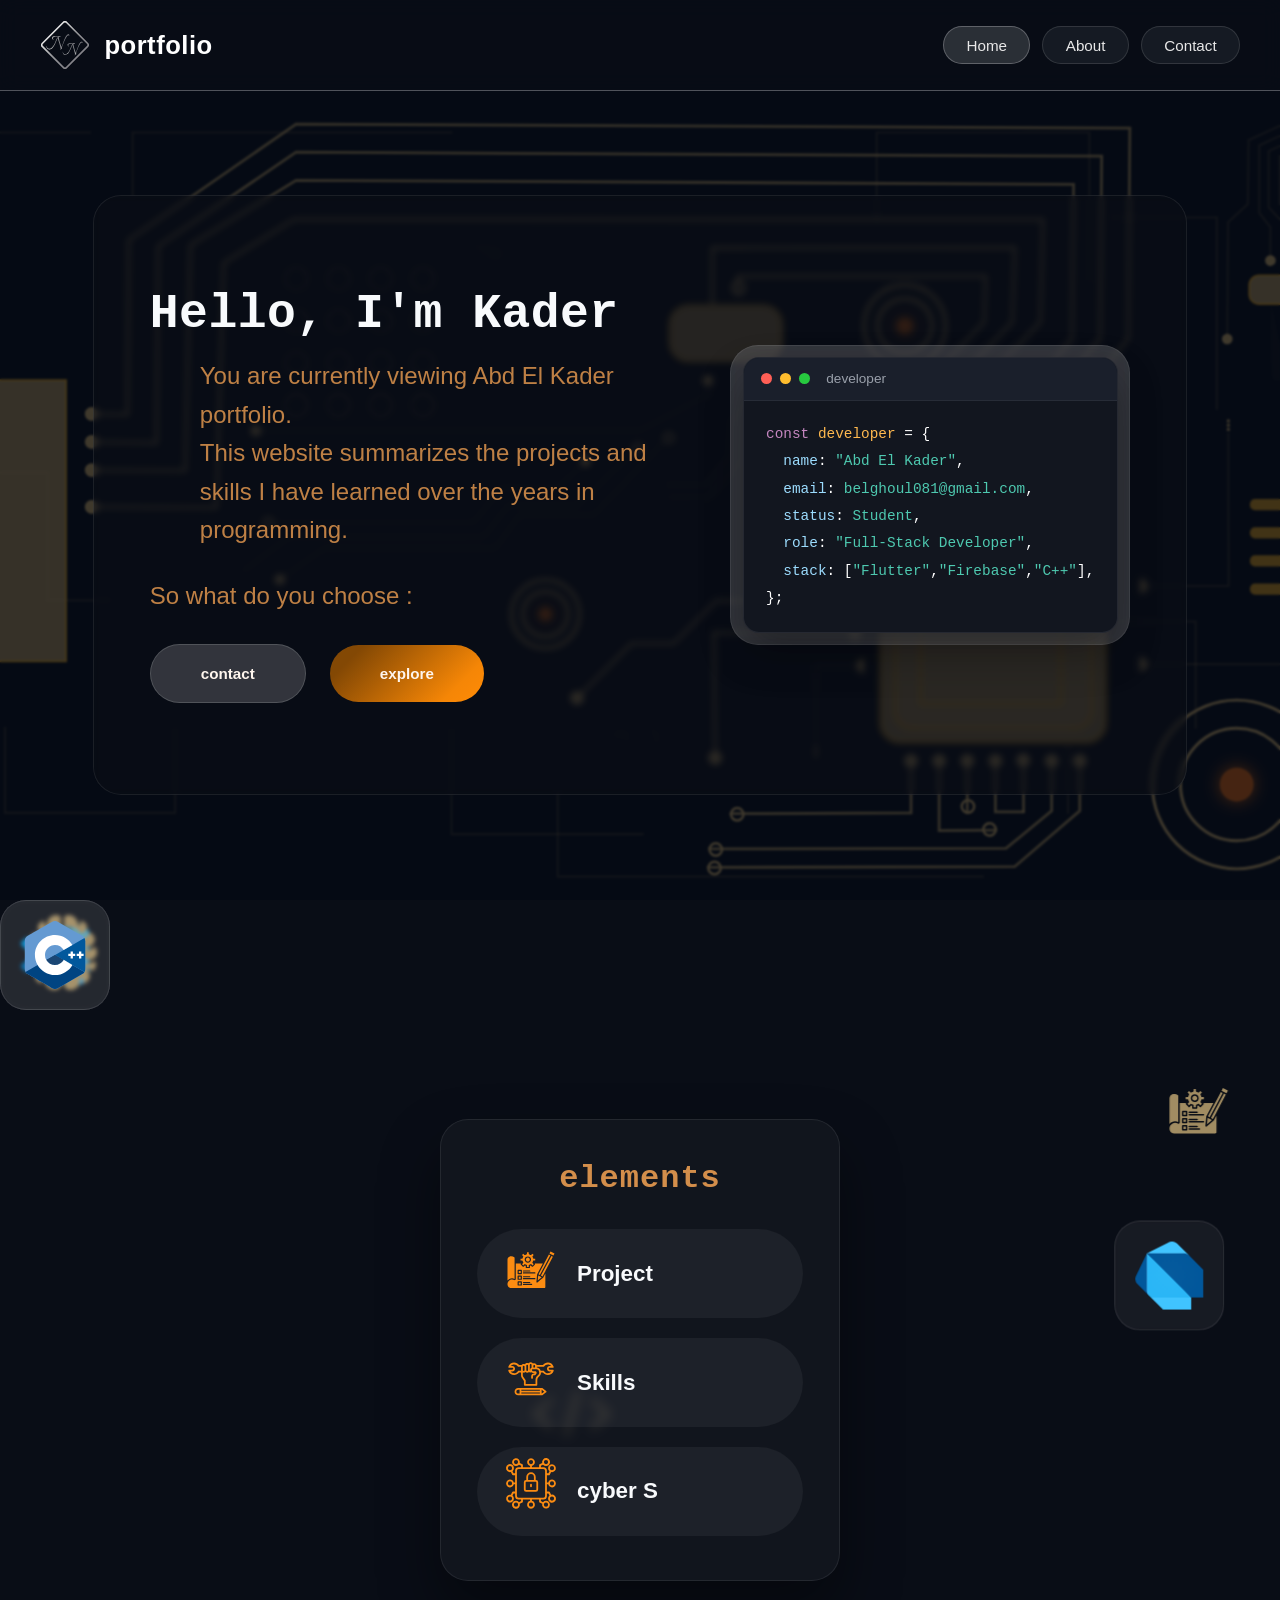
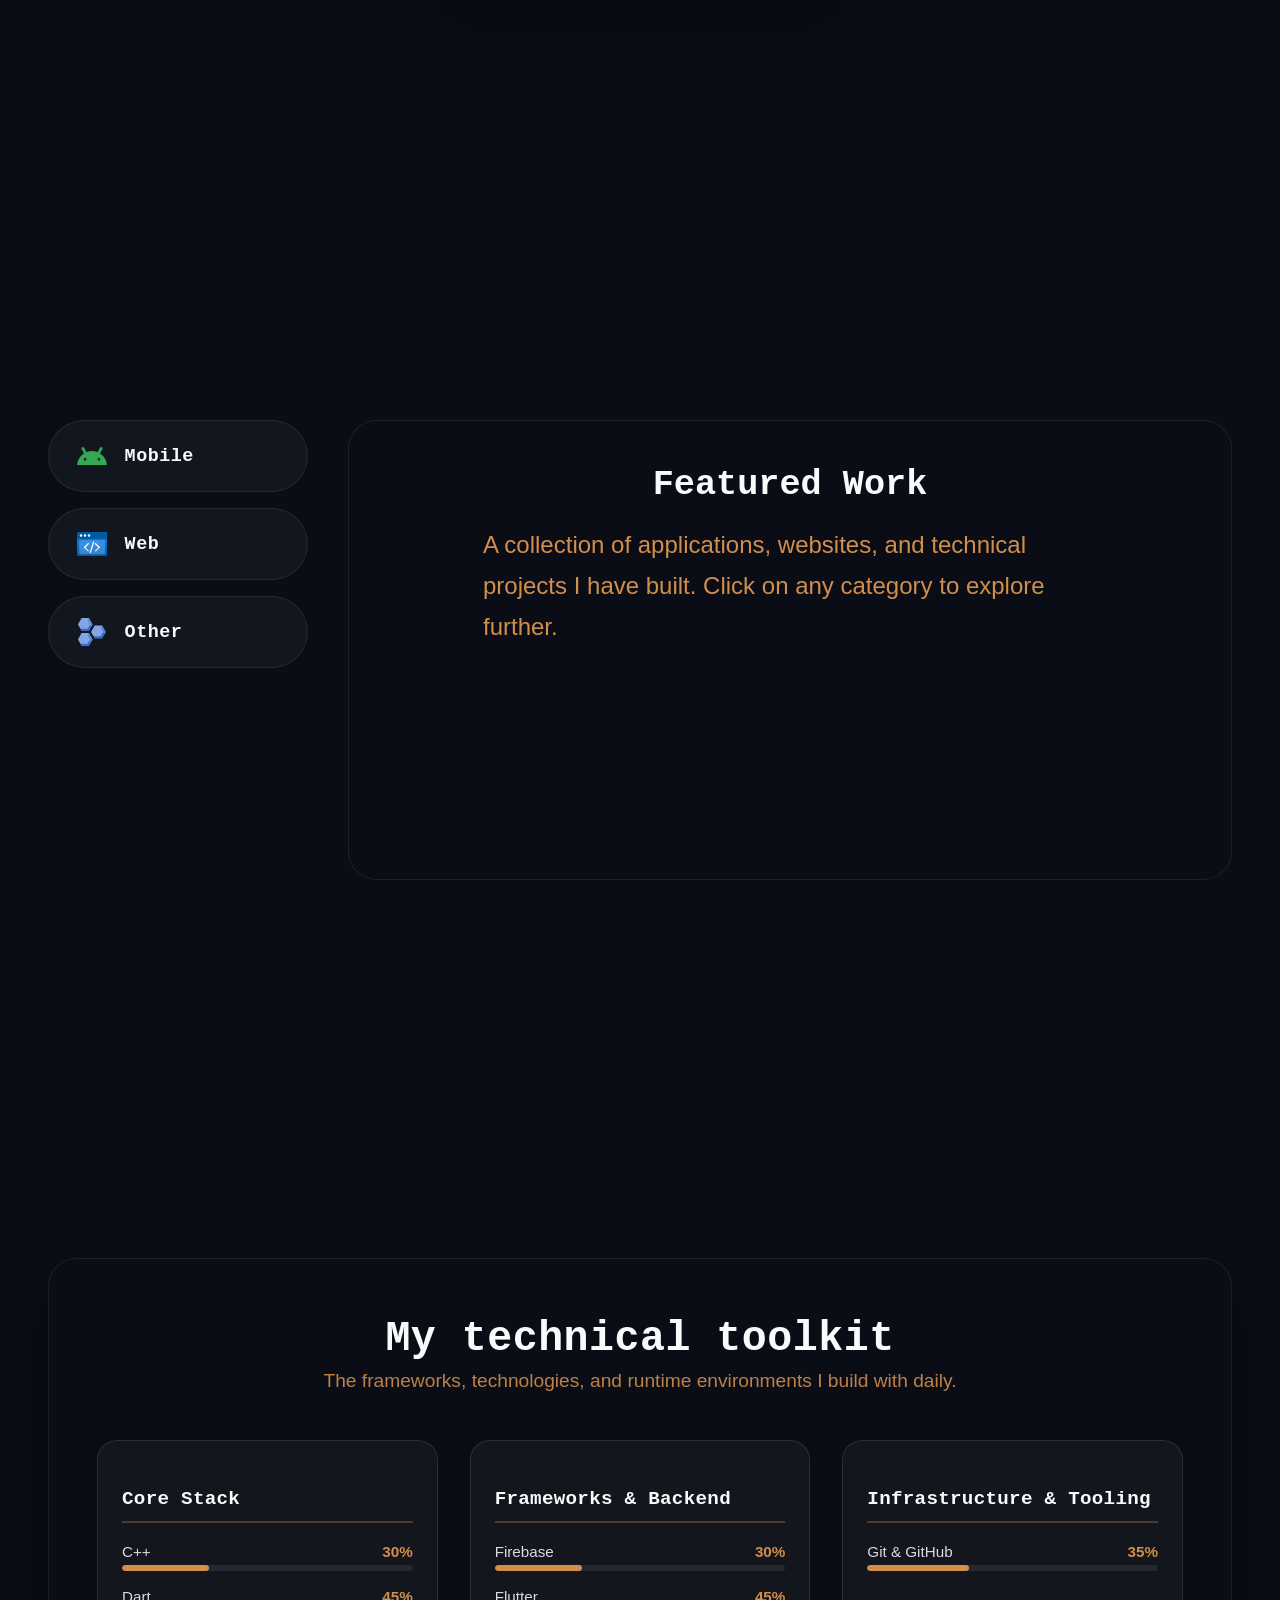
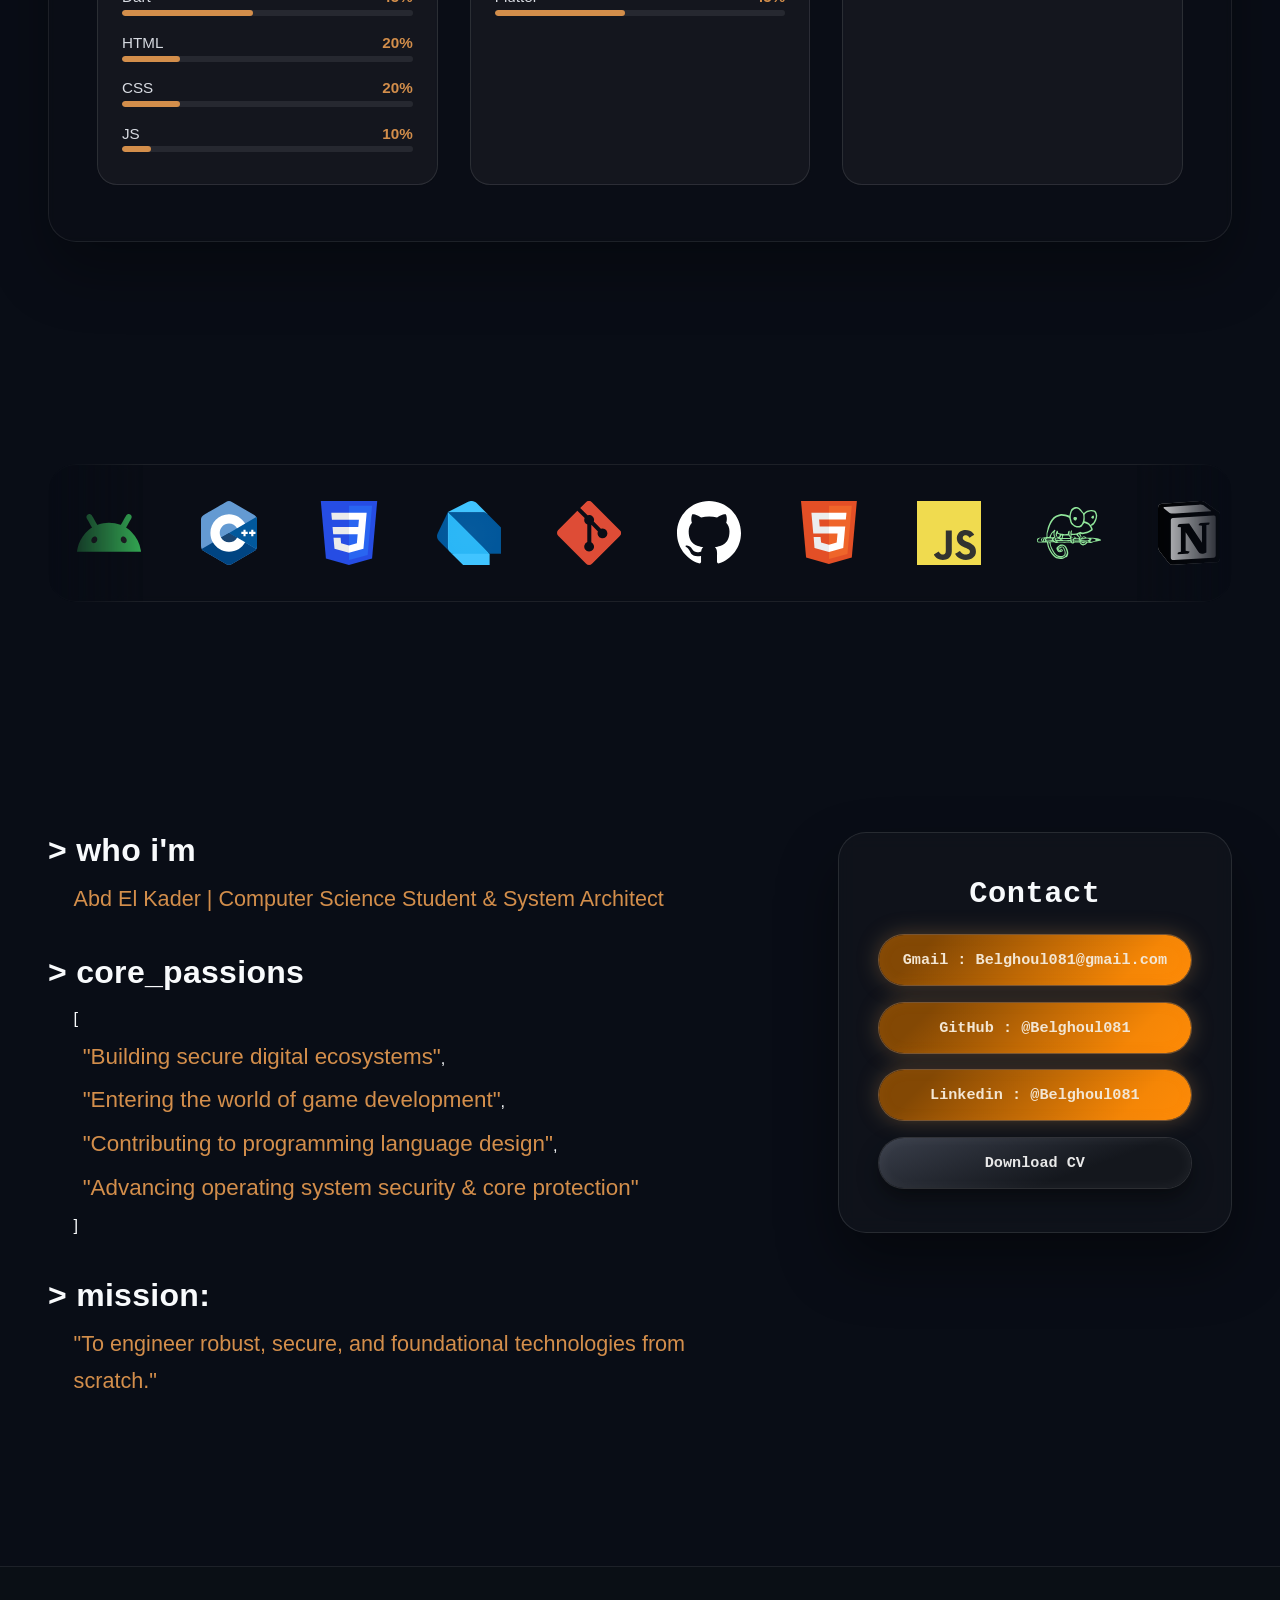
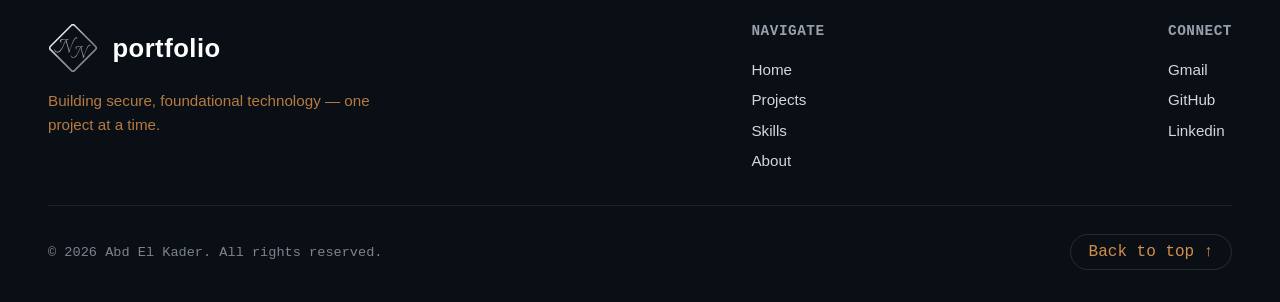
<file: index.html>
<!DOCTYPE html>
<html lang="en">

<head>
    <meta charset="UTF-8">
    <meta name="viewport" content="width=device-width, initial-scale=1.0">
    <title>Portfolio - Kader</title>
    <link rel="stylesheet" href="style.css">
    <link rel="stylesheet" href="style/style_home.css">
    <link rel="stylesheet" href="style/style_element.css">
    <link rel="stylesheet" href="style/style_projects.css">
    <link rel="stylesheet" href="style/style_skills.css">
    <link rel="stylesheet" href="style/style_technology.css">
    <link rel="stylesheet" href="style/style_about.css">
    <link rel="stylesheet" href="style/style_footer.css">
    <link rel="stylesheet" href="style/style_cyber.css">
</head>

<body>

    <header class="top-bar">
        <div class="logo">
            <div class="logo-icon"><span><img src="assets/logo_noveno.svg" alt="" /></span></div>
            <span class="logo-text">portfolio</span>
        </div>

        <nav class="nav-links">
            <a href="#home" class="nav-pill active">Home</a>
            <a href="#about" class="nav-pill">About</a>
            <a href="#contact" class="nav-pill">Contact</a>
        </nav>
    </header>

    <main>

        <!-- ============ HOME ============ -->
        <section class="home-section" id="home">
            <iframe src="assets/images/background/cloud.html" class="bg-frame"
                title="Animated circuit board background"></iframe>
            <div class="glass_home glass">
                <div class="home-content">
                    <div class="home-text">
                        <h1 class="home-title">Hello, I'm Kader</h1>
                        <p class="home-description">
                            You are currently viewing Abd El Kader portfolio.<br />
                            This website summarizes the projects and skills I have learned over the years in
                            programming.
                        </p>
                        <div class="choice-row">
                            <p class="choice-prompt">So what do you choose :</p>
                            <div class="choice-container" id="choiceContainer">
                                <button class="btn btn-contact" type="button" data-scroll-to="#contact">
                                    <span class="btn-label">contact</span>
                                </button>
                                <button class="btn btn-explore" type="button" data-scroll-to="#explorer">
                                    <span class="btn-label">explore</span>
                                </button>
                            </div>
                        </div>
                    </div>
                    <div class="glass-code-panel">
                        <div class="code-panel">
                            <div class="code-panel-header">
                                <span class="dot dot-red"></span>
                                <span class="dot dot-yellow"></span>
                                <span class="dot dot-green"></span>
                                <span class="code-panel-title">developer</span>
                            </div>
                            <pre class="code-panel-body"><code><span class="code-keyword">const</span> <span class="code-var">developer</span> = {
  <span class="code-key">name</span>: <span class="code-string">"Abd El Kader"</span>,
  <span class="code-key">email</span>: <span class="code-value">belghoul081@gmail.com</span>,
  <span class="code-key">status</span>: <span class="code-value">Student</span>,
  <span class="code-key">role</span>: <span class="code-string">"Full-Stack Developer"</span>,
  <span class="code-key">stack</span>: [<span class="code-string">"Flutter"</span>,<span class="code-string">"Firebase"</span>,<span class="code-string">"C++"</span>],
};</code></pre>
                        </div>
                    </div>
                </div>
            </div>
        </section>

        <!-- ============ EXPLORER ============ -->
        <section class="explorer-section" id="explorer">

            <!-- floating tech icons – now anchored inside the explorer section -->
            <img class="tech-icon tech-icon--vscode" aria-hidden="true"
                src="assets/images/element/visual-studio-code.svg" alt="" />
            <span class="tech-icon tech-icon--brain" aria-hidden="true"></span>
            <span class="tech-icon tech-icon--code" aria-hidden="true"></span>
            <img class="tech-icon tech-icon--cpp" aria-hidden="true" src="assets/images/element/c-plusplus.svg"
                alt="" />
            <img class="tech-icon tech-icon--dart" aria-hidden="true" src="assets/images/element/dart.svg" alt="" />
            <span class="tech-icon tech-icon--notes" aria-hidden="true"></span>

            <div class="elements-field">
                <div class="elements-panel">
                    <h2 class="elements-title">elements</h2>
                    <div class="elements-buttons">
                        <button class="element-btn" type="button" data-nav="project">
                            <span class="icon-slot"><img src="assets/images/icon/noun-project-8328467.svg"
                                    alt="project" /></span>
                            Project
                        </button>
                        <button class="element-btn" type="button" data-nav="skills">
                            <span class="icon-slot"><img src="assets/images/icon/noun-skills-7784384.svg"
                                    alt="skills" /></span>
                            Skills
                        </button>
                        <button class="element-btn" type="button" id="cyberBtn" data-nav="cyber" aria-haspopup="dialog"
                            aria-controls="cyberModal" aria-expanded="false">
                            <span class="icon-slot"><img src="assets/images/icon/noun-cyber-4801483.svg"
                                    alt="cyber" /></span>
                            cyber S
                        </button>
                    </div>
                </div>
            </div>
        </section>

        <!-- ============ PROJECTS ============ -->
        <section class="projects-section" id="projects">
            <div class="projects-layout">

                <div class="category-column" id="categoryColumn">
                    <button class="category-btn" type="button" data-category="mobile">
                        <img src="assets/images/icon/android.svg" alt="mobile" />
                        <span class="category-label">Mobile</span>
                    </button>
                    <button class="category-btn" type="button" data-category="web">
                        <img src="assets/images/icon/azure-static-apps.svg" alt="web" />
                        <span class="category-label">Web</span>
                    </button>
                    <button class="category-btn" type="button" data-category="other">
                        <img src="assets/images/icon/gcp-project.svg" alt="other" />
                        <span class="category-label">Other</span>
                    </button>
                </div>

                <div class="projects-panel" id="projectsPanel">

                    <!-- default / intro state -->
                    <div class="panel-view is-visible" id="panelIntro">
                        <h3 class="panel-intro-title">Featured Work</h3>
                        <p class="panel-intro-text">
                            A collection of applications, websites, and technical projects I have built.
                            Click on any category to explore further.
                        </p>
                    </div>

                    <!-- category project list, filled by JS -->
                    <div class="panel-view" id="panelList"></div>

                    <!-- single project detail, filled by JS -->
                    <div class="panel-view" id="panelDetail"></div>

                </div>
            </div>
        </section>
        <!-- ============ SKILLS ============ -->
        <section class="skills-section" id="skills">
            <div class="skills-glass">
                <div class="skills-header">
                    <h2 class="skills-title">My technical toolkit</h2>
                    <p class="skills-sub">The frameworks, technologies, and runtime environments I build with daily.</p>
                </div>

                <div class="skills-grid">
                    <!-- Core Stack -->
                    <div class="skill-col">
                        <h3 class="col-title">Core Stack</h3>

                        <div class="skill-item">
                            <div class="skill-name"><span>C++</span><span>30%</span></div>
                            <div class="skill-bar">
                                <div class="skill-bar-fill" style="--fill: 30%;"></div>
                            </div>
                        </div>

                        <div class="skill-item">
                            <div class="skill-name"><span>Dart</span><span>45%</span></div>
                            <div class="skill-bar">
                                <div class="skill-bar-fill" style="--fill: 45%;"></div>
                            </div>
                        </div>

                        <div class="skill-item">
                            <div class="skill-name"><span>HTML</span><span>20%</span></div>
                            <div class="skill-bar">
                                <div class="skill-bar-fill" style="--fill: 20%;"></div>
                            </div>
                        </div>

                        <div class="skill-item">
                            <div class="skill-name"><span>CSS</span><span>20%</span></div>
                            <div class="skill-bar">
                                <div class="skill-bar-fill" style="--fill: 20%;"></div>
                            </div>
                        </div>


                        <div class="skill-item">
                            <div class="skill-name"><span>JS</span><span>10%</span></div>
                            <div class="skill-bar">
                                <div class="skill-bar-fill" style="--fill: 10%;"></div>
                            </div>
                        </div>
                    </div>

                    <!-- Frameworks & Backend -->
                    <div class="skill-col">
                        <h3 class="col-title">Frameworks &amp; Backend</h3>

                        <div class="skill-item">
                            <div class="skill-name"><span>Firebase</span><span>30%</span></div>
                            <div class="skill-bar">
                                <div class="skill-bar-fill" style="--fill: 30%;"></div>
                            </div>
                        </div>

                        <div class="skill-item">
                            <div class="skill-name"><span>Flutter</span><span>45%</span></div>
                            <div class="skill-bar">
                                <div class="skill-bar-fill" style="--fill: 45%;"></div>
                            </div>
                        </div>
                    </div>

                    <!-- Infrastructure & Tooling -->
                    <div class="skill-col">
                        <h3 class="col-title">Infrastructure &amp; Tooling</h3>

                        <div class="skill-item">
                            <div class="skill-name"><span>Git & GitHub</span><span>35%</span></div>
                            <div class="skill-bar">
                                <div class="skill-bar-fill" style="--fill: 35%;"></div>
                            </div>
                        </div>

                    </div>
                </div>
            </div>
        </section>

        <!-- ============ TECHNOLOGY ============ -->
        <section class="technology-section" id="technology">
            <div class="marquee-container">
                <div class="marquee-track">
                    <div class="marquee-content">
                        <span class="marquee-icon"><img src="assets/images/element/app/android.svg" alt="Android" /></span>
                        <span class="marquee-icon"><img src="assets/images/element/app/c-plusplus.svg"
                                alt="C++" /></span>
                        <span class="marquee-icon"><img src="assets/images/element/app/css.svg" alt="CSS3" /></span>
                        <span class="marquee-icon"><img src="assets/images/element/app/dart.svg" alt="Dart" /></span>
                        <span class="marquee-icon"><img src="assets/images/element/app/git.svg" alt="Git" /></span>
                        <span class="marquee-icon"><img src="assets/images/element/app/github-dark.svg"
                                alt="GitHub" /></span>
                        <span class="marquee-icon"><img src="assets/images/element/app/html5.svg" alt="HTML5" /></span>
                        <span class="marquee-icon"><img src="assets/images/element/app/javascript.svg"
                                alt="JavaScript" /></span>
                        <span class="marquee-icon"><img src="assets/images/element/app/notepadplusplus.svg"
                                alt="Notepad++" /></span>
                        <span class="marquee-icon"><img src="assets/images/element/app/notion.svg"
                                alt="Notion" /></span>
                        <span class="marquee-icon"><img src="assets/images/element/app/trello.svg"
                                alt="Trello" /></span>
                        <span class="marquee-icon"><img src="assets/images/element/app/visual-studio-code.svg"
                                alt="VS Code" /></span>
                    </div>
                    <!-- duplicate, identical copy so the loop is seamless -->
                    <div class="marquee-content" aria-hidden="true">
                        <span class="marquee-icon"><img src="assets/images/element/app/android.svg" alt="" /></span>
                        <span class="marquee-icon"><img src="assets/images/element/app/c-plusplus.svg" alt="" /></span>
                        <span class="marquee-icon"><img src="assets/images/element/app/css.svg" alt="" /></span>
                        <span class="marquee-icon"><img src="assets/images/element/app/dart.svg" alt="" /></span>
                        <span class="marquee-icon"><img src="assets/images/element/app/git.svg" alt="" /></span>
                        <span class="marquee-icon"><img src="assets/images/element/app/github-dark.svg" alt="" /></span>
                        <span class="marquee-icon"><img src="assets/images/element/app/html5.svg" alt="" /></span>
                        <span class="marquee-icon"><img src="assets/images/element/app/javascript.svg" alt="" /></span>
                        <span class="marquee-icon"><img src="assets/images/element/app/notepadplusplus.svg"
                                alt="" /></span>
                        <span class="marquee-icon"><img src="assets/images/element/app/notion.svg" alt="" /></span>
                        <span class="marquee-icon"><img src="assets/images/element/app/trello.svg" alt="" /></span>
                        <span class="marquee-icon"><img src="assets/images/element/app/visual-studio-code.svg"
                                alt="" /></span>
                    </div>
                </div>
            </div>
        </section>

        <!-- ============ ABOUT ============ -->
        <section class="about-section" id="about">
            <div class="about-layout">

                <!-- terminal-style bio -->
                <div class="about-terminal">
                    <div class="terminal-block">
                        <p class="terminal-label">&gt; who i'm</p>
                        <p class="terminal-value">Abd El Kader | Computer Science Student &amp; System
                            Architect</p>
                    </div>

                    <div class="terminal-block">
                        <p class="terminal-label">&gt; core_passions</p>
                        <pre class="terminal-list">[
  <span class="terminal-string">"Building secure digital ecosystems"</span>,
  <span class="terminal-string">"Entering the world of game development"</span>,
  <span class="terminal-string">"Contributing to programming language design"</span>,
  <span class="terminal-string">"Advancing operating system security &amp; core protection"</span>
]</pre>
                    </div>

                    <div class="terminal-block">
                        <p class="terminal-label">&gt; mission:</p>
                        <p class="terminal-value">"To engineer robust, secure, and foundational
                            technologies from scratch."</p>
                    </div>
                </div>

                <!-- glassmorphism contact card -->
                <div class="contact-card" id="contact">
                    <h2 class="contact-title">Contact</h2>
                    <div class="contact-buttons">
                        <a class="contact-btn" href="mailto:belghoul081@gmail.com">Gmail :
                            Belghoul081@gmail.com</a>
                        <a class="contact-btn" href="https://github.com/belghoul081-del" target="_blank"
                            rel="noopener">GitHub : @Belghoul081</a>
                        <a class="contact-btn" href="https://www.linkedin.com/in/kader-belghoul" target="_blank"
                            rel="noopener">Linkedin : @Belghoul081</a>
                        <a class="contact-btn contact-btn--cv" href="cv-kader.pdf" download>Download
                            CV</a>
                        <!-- TODO: replace the GitHub/LinkedIn URLs and the CV path with the real ones -->
                    </div>
                </div>

            </div>
        </section>
    </main>

    <footer class="site-footer">
        <div class="footer-top">
            <div class="footer-brand">
                <div class="logo">
                    <div class="logo-icon"><span> <img src="assets/logo_noveno.svg" alt="" /></span></div>
                    <span class="logo-text">portfolio</span>
                </div>
                <p class="footer-tagline">
                    Building secure, foundational technology — one project at a time.
                </p>
            </div>

            <nav class="footer-links">
                <p class="footer-heading">Navigate</p>
                <a href="#home">Home</a>
                <a href="#projects">Projects</a>
                <a href="#skills">Skills</a>
                <a href="#about">About</a>
            </nav>

            <div class="footer-social">
                <p class="footer-heading">Connect</p>
                <a href="mailto:belghoul081@gmail.com">Gmail</a>
                <a href="https://github.com/belghoul081-del" target="_blank" rel="noopener">GitHub</a>
                <a href="https://www.linkedin.com/in/kader-belghoul" target="_blank" rel="noopener">Linkedin</a>
            </div>
        </div>

        <div class="footer-bottom">
            <p class="footer-copy">&copy; <span id="footerYear"></span> Abd El Kader. All rights reserved.</p>
            <a href="#home" class="footer-back-top">Back to top &uarr;</a>
        </div>
    </footer>

    <!-- ============ CYBER S MODAL ============ -->
    <div class="cyber-modal" id="cyberModal" role="dialog" aria-modal="true" aria-labelledby="cyberModalTitle" hidden>
        <div class="cyber-modal-backdrop" data-cyber-close></div>
        <div class="cyber-modal-panel">
            <button class="cyber-modal-close" type="button" data-cyber-close aria-label="Close">&times;</button>

            <div class="cyber-modal-header">
                <span class="icon-slot cyber-modal-icon"><img src="assets/images/icon/noun-cyber-4801483.svg"
                        alt="" /></span>
                <div>
                    <h2 class="cyber-modal-title" id="cyberModalTitle">Cyber Security</h2>
                    <p class="cyber-modal-sub">// currently exploring cybersecurity</p>
                </div>
            </div>

            <div class="cyber-modal-body">


                <div class="cyber-block">
                    <p class="cyber-block-label">&gt; property</p>
                    <p class="cyber-status">
                        This feature is currently unavailable: "I still need to study it further."
                    </p>
                </div>
            </div>
        </div>
    </div>

    <script src="main.js"></script>
</body>

</html>
</file>
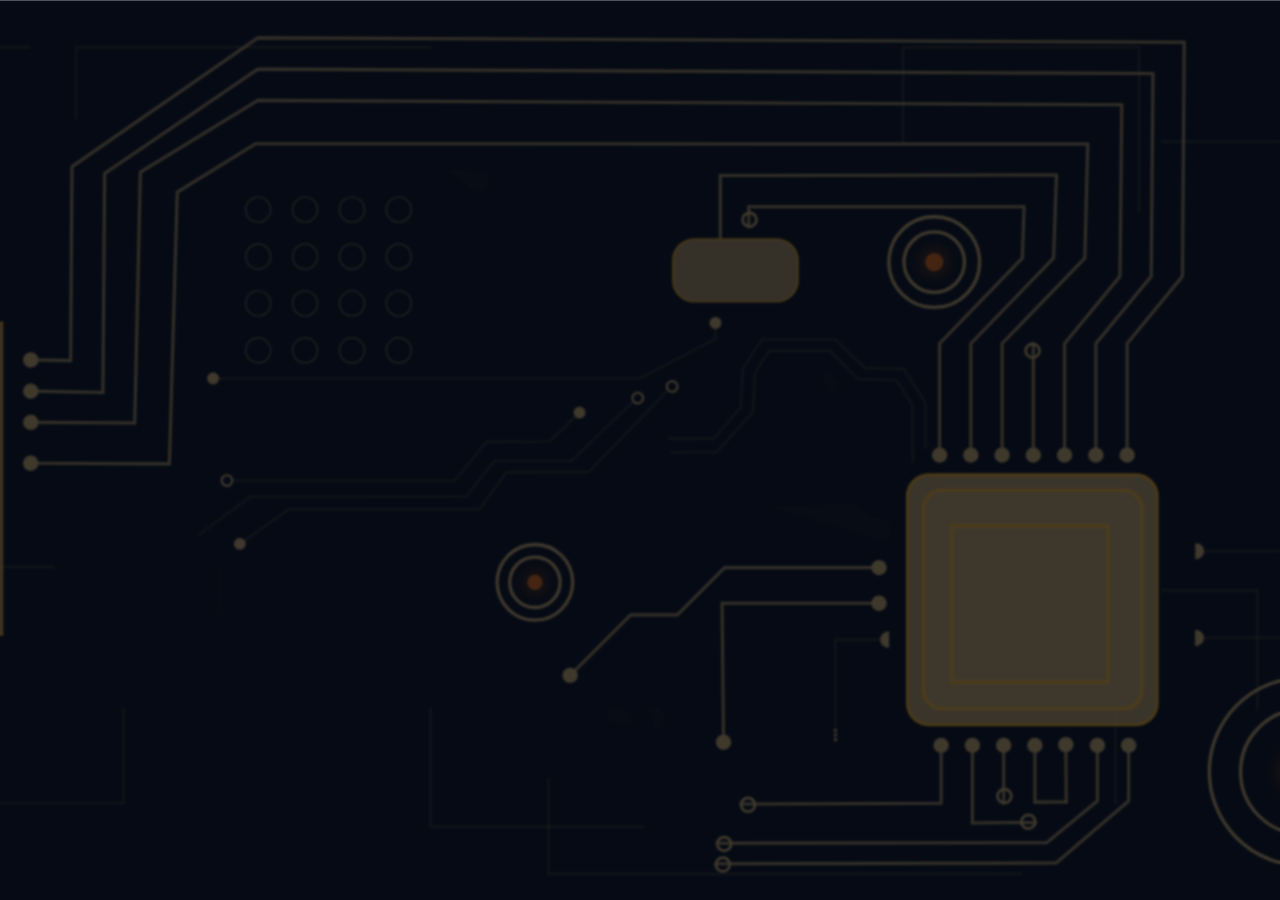
<file: assets/images/background/cloud.html>
<!DOCTYPE html>
<html lang="en">

<head>
    <meta charset="UTF-8">
    <meta name="viewport" content="width=device-width, initial-scale=1.0">
    <title>Circuit Board Portfolio Background</title>
    <style>
        :root {
            --bg-cyan: #050508;
            --navy: #C5A059;
            --navy-soft: #fdae10;
            --orange: #FF6D00;
            --red: #e2263a;
        }

        * {
            box-sizing: border-box;
        }

        html,
        body {
            margin: 0;
            padding: 0;
            width: 100%;
            height: 100%;
            background: var(--bg-cyan);
            overflow-x: hidden;
            font-family: -apple-system, BlinkMacSystemFont, "Segoe UI", Roboto, sans-serif;
        }

        /* ---------- BACKGROUND LAYER (fixed, behind everything) ---------- */
        .circuit-wrap {
            position: fixed;
            inset: 0;
            z-index: 0;
            background: var(--bg-cyan);
            overflow: hidden;
        }

        .circuit-bg {
            position: absolute;
            inset: 0;
            width: 100%;
            height: 100%;
            display: block;
        }

        /* Glassmorphism overlay sitting above the raw SVG but below page content */
        .glass-layer {
            position: fixed;
            inset: 0;
            z-index: 1;
            background: rgba(7, 13, 26, 0.7);
            backdrop-filter: blur(1px);
            -webkit-backdrop-filter: blur(1px);
            border-top: 1px solid rgba(255, 255, 255, 0.3);
            pointer-events: none;
        }

        /* ---------- Board base shapes ---------- */
        .board-bg {
            fill: var(--bg-cyan);
        }

        .board-border {
            fill: none;
            stroke: var(--navy);
            stroke-opacity: 0.15;
            stroke-width: 2;
        }

        /* Chips / CPUs -> visible navy */
        .chip-core {
            fill: var(--navy);
            stroke: var(--navy-soft);
            stroke-width: 1.2;
            opacity: 0.92;
        }

        .chip-small {
            fill: var(--navy);
            stroke: var(--navy-soft);
            stroke-width: 0.8;
            opacity: 0.85;
        }

        .chip-strip {
            fill: var(--navy-soft);
            opacity: 0.8;
        }

        /* Decorative pictogram fills + dense grid dots -> essentially hidden but kept in DOM */
        .decor-icon {
            fill: var(--navy);
            opacity: 0.045;
        }

        .circuit-hidden {
            fill: none;
            stroke: var(--navy);
            stroke-width: 0.6;
            opacity: 0.5;
        }

        /* Main circuit paths (feeding the CPU) -> visible navy traces */
        .circuit-path {
            fill: none;
            stroke: var(--navy);
            stroke-width: 1.1;
            stroke-linecap: round;
            transition: stroke 0.15s linear;
        }

        .circuit-path.main-path {
            stroke-opacity: 0.8;
            stroke-width: 1.3;
        }

        /* Secondary paths -> nearly invisible base state, kept for JS pulses */
        .circuit-path.secondary-path {
            stroke-opacity: 0.2;
            stroke-width: 1;
        }

        /* Circular indicator rings -> visible navy w/ faint glow, orange center pulse capable */
        .circle-glow-ring,
        .circle-glow-ring2,
        .circle-glow-ring3 {
            fill: none;
            stroke: var(--navy);
            stroke-width: 1.4;

        }

        .circle-glow-dot,
        .circle-glow-dot2,
        .circle-glow-dot3 {
            fill: var(--orange);
            opacity: 0.85;
            filter: drop-shadow(0 0 4px var(--orange));
        }

        /* ---------- Pulse elements injected by JS ---------- */
        .pulse-line {
            fill: none;
            stroke-linecap: round;
            pointer-events: none;
        }

        .pulse-spark {
            pointer-events: none;
        }

        /* ---------- Page content sits above everything ---------- */
        .page-content {
            position: relative;
            z-index: 2;
            min-height: 100vh;
            display: flex;
            align-items: center;
            justify-content: center;
            flex-direction: column;
            color: var(--navy);
            text-align: center;
            padding: 2rem;
        }

        .page-content h1 {
            font-size: clamp(2rem, 5vw, 3.5rem);
            margin: 0 0 .5rem;
            letter-spacing: 0.5px;
        }

        .page-content p {
            font-size: 1.1rem;
            max-width: 560px;
            opacity: 0.8;
            margin: 0;
        }
    </style>
</head>

<body>

    <div class="circuit-wrap">
        <svg id="circuitSvg" class="circuit-bg" viewBox="0 0 677.33333 380.99999" xmlns="http://www.w3.org/2000/svg"
            preserveAspectRatio="xMidYMid slice">
            <defs>
                <marker id="ColoredDot" refX="-2.3438678" refY="-0.25142527" orient="auto" markerWidth="1"
                    markerHeight="1" viewBox="0 0 1 1" preserveAspectRatio="xMidYMid" markerUnits="strokeWidth"
                    style="overflow:visible">
                    <path transform="scale(0.45)"
                        style="fill:context-fill;fill-rule:evenodd;stroke:context-stroke;stroke-width:2"
                        d="M 5,0 C 5,2.76 2.76,5 0,5 -2.76,5 -5,2.76 -5,0 c 0,-2.76 2.3,-5 5,-5 2.76,0 5,2.24 5,5 z" />
                </marker>
                <marker id="marker13" refX="0" refY="0" orient="auto" markerWidth="1" markerHeight="1" viewBox="0 0 1 1"
                    preserveAspectRatio="xMidYMid" style="overflow:visible">
                    <path transform="scale(0.5)" style="fill:context-stroke;fill-rule:evenodd;stroke:none"
                        d="M 5,0 C 5,2.76 2.76,5 0,5 -2.76,5 -5,2.76 -5,0 c 0,-2.76 2.3,-5 5,-5 2.76,0 5,2.24 5,5 z" />
                </marker>
                <marker id="marker8" refX="0" refY="0" orient="auto" markerWidth="1" markerHeight="1" viewBox="0 0 1 1"
                    preserveAspectRatio="xMidYMid" style="overflow:visible">
                    <path transform="scale(0.5)" style="fill:context-stroke;fill-rule:evenodd;stroke:none"
                        d="M 5,0 C 5,2.76 2.76,5 0,5 -2.76,5 -5,2.76 -5,0 c 0,-2.76 2.3,-5 5,-5 2.76,0 5,2.24 5,5 z" />
                </marker>
                <marker id="marker9" refX="0" refY="0" orient="auto" markerWidth="1" markerHeight="1" viewBox="0 0 1 1"
                    preserveAspectRatio="xMidYMid" style="overflow:visible">
                    <path transform="scale(0.5)" style="fill:context-stroke;fill-rule:evenodd;stroke:none"
                        d="M 5,0 C 5,2.76 2.76,5 0,5 -2.76,5 -5,2.76 -5,0 c 0,-2.76 2.3,-5 5,-5 2.76,0 5,2.24 5,5 z" />
                </marker>
                <marker id="marker13-1" refX="0" refY="0" orient="auto" markerWidth="1" markerHeight="1"
                    viewBox="0 0 1 1" preserveAspectRatio="xMidYMid" style="overflow:visible">
                    <path transform="scale(0.5)" style="fill:context-stroke;fill-rule:evenodd;stroke:none"
                        d="M 5,0 C 5,2.76 2.76,5 0,5 -2.76,5 -5,2.76 -5,0 c 0,-2.76 2.3,-5 5,-5 2.76,0 5,2.24 5,5 z" />
                </marker>
                <marker id="marker14" refX="3" refY="0" orient="auto" markerWidth="1" markerHeight="1" viewBox="0 0 1 1"
                    preserveAspectRatio="xMidYMid" markerUnits="strokeWidth" style="overflow:visible">
                    <path transform="scale(0.45)"
                        style="fill:context-fill;fill-rule:evenodd;stroke:context-stroke;stroke-width:2"
                        d="M 5,0 C 5,2.76 2.76,5 0,5 -2.76,5 -5,2.76 -5,0 c 0,-2.76 2.3,-5 5,-5 2.76,0 5,2.24 5,5 z" />
                </marker>
                <marker id="marker15" refX="0" refY="0" orient="auto" markerWidth="1" markerHeight="1" viewBox="0 0 1 1"
                    preserveAspectRatio="xMidYMid" style="overflow:visible">
                    <path transform="scale(0.5)" style="fill:context-stroke;fill-rule:evenodd;stroke:none"
                        d="M 5,0 C 5,2.76 2.76,5 0,5 -2.76,5 -5,2.76 -5,0 c 0,-2.76 2.3,-5 5,-5 2.76,0 5,2.24 5,5 z" />
                </marker>
                <marker id="ThreeDots" orient="auto-start-reverse" refY="0" refX="0" markerWidth="1" markerHeight="1"
                    viewBox="0 0 1 1" preserveAspectRatio="xMidYMid" style="overflow:visible">
                    <g transform="scale(0.5)">
                        <circle cx="4" cy="0" r="1" style="fill:context-stroke;stroke:context-stroke" />
                        <circle cx="8" cy="0" r="1" style="fill:context-stroke;stroke:context-stroke" />
                        <circle cx="12" cy="0" r="1" style="fill:context-stroke;stroke:context-stroke" />
                    </g>
                </marker>
                <marker id="SemiCircleFilled" refX="0" refY="0" orient="auto" markerWidth="1" markerHeight="1"
                    viewBox="0 0 1 1" preserveAspectRatio="xMidYMid" style="overflow:visible">
                    <path style="fill:context-stroke;fill-rule:evenodd;stroke:context-stroke;stroke-width:0.6pt"
                        d="m -0.22470421,-0.02741555 c 0,1.65599995 1.34400001,2.99999995 3.00000001,2.99999995 v -6 c -1.656,0 -3.00000001,1.344 -3.00000001,3.00000005 z" />
                </marker>
                <marker id="ThreeDots-1" orient="auto-start-reverse" refY="0" refX="0" markerWidth="1" markerHeight="1"
                    viewBox="0 0 1 1" preserveAspectRatio="xMidYMid" style="overflow:visible">
                    <g transform="scale(0.5)">
                        <circle cx="4" cy="0" r="1" style="fill:context-stroke;stroke:context-stroke" />
                        <circle cx="8" cy="0" r="1" style="fill:context-stroke;stroke:context-stroke" />
                        <circle cx="12" cy="0" r="1" style="fill:context-stroke;stroke:context-stroke" />
                    </g>
                </marker>
                <marker id="SemiCircleFilled-2" refX="0" refY="0" orient="auto" markerWidth="1" markerHeight="1"
                    viewBox="0 0 1 1" preserveAspectRatio="xMidYMid" style="overflow:visible">
                    <path style="fill:context-stroke;fill-rule:evenodd;stroke:context-stroke;stroke-width:0.6pt"
                        d="m -0.22470421,-0.02741555 c 0,1.65599995 1.34400001,2.99999995 3.00000001,2.99999995 v -6 c -1.656,0 -3.00000001,1.344 -3.00000001,3.00000005 z" />
                </marker>
                <marker id="ThreeDots-4" orient="auto-start-reverse" refY="0" refX="0" markerWidth="1" markerHeight="1"
                    viewBox="0 0 1 1" preserveAspectRatio="xMidYMid" style="overflow:visible">
                    <g transform="scale(0.5)">
                        <circle cx="4" cy="0" r="1" style="fill:context-stroke;stroke:context-stroke" />
                        <circle cx="8" cy="0" r="1" style="fill:context-stroke;stroke:context-stroke" />
                        <circle cx="12" cy="0" r="1" style="fill:context-stroke;stroke:context-stroke" />
                    </g>
                </marker>
                <marker id="SemiCircleFilled-8" refX="0" refY="0" orient="auto" markerWidth="1" markerHeight="1"
                    viewBox="0 0 1 1" preserveAspectRatio="xMidYMid" style="overflow:visible">
                    <path style="fill:context-stroke;fill-rule:evenodd;stroke:context-stroke;stroke-width:0.6pt"
                        d="m -0.22470421,-0.02741555 c 0,1.65599995 1.34400001,2.99999995 3.00000001,2.99999995 v -6 c -1.656,0 -3.00000001,1.344 -3.00000001,3.00000005 z" />
                </marker>
            </defs>
            <g id="layer1">
                <rect id="rect4" class="board-border" width="761.12567" height="440.02582" x="-47.570354" y="-47.570354"
                    ry="4.6678562" />
                <rect id="rect5" class="board-bg" width="677.33331" height="381" x="0" y="0" ry="0" />

                <rect id="rect1" class="chip-core" width="105.83334" height="105.83334" x="451.83951" y="200.96527"
                    ry="9.0894632" />
                <rect id="rect5-1" class="chip-core" width="92.604164" height="92.604164" x="458.62051" y="207.48785"
                    ry="7.95328" />
                <rect id="rect1-8" class="chip-core" width="66.145836" height="66.145836" x="470.58939" y="222.62231"
                    ry="0" />

                <path class="circuit-path main-path" id="path41"
                    d="m 384.72372,96.050485 -0.0561,-8.528823 h 116.59952 l -0.74741,21.739388 -35.01995,36.17593 v 47.22814"
                    marker-start="url(#ColoredDot)" marker-end="url(#marker13)" />
                <path class="circuit-path main-path" id="path12-6"
                    d="m 372.69809,100.43811 -0.0564,-26.122738 142.33575,-0.224559 -1.22857,35.170237 -35.01995,36.17593 v 47.22814"
                    marker-end="url(#marker13)" />
                <path class="circuit-path main-path" id="path12-6-9" d="m 505.18728,145.43698 -10e-6,47.22814"
                    marker-start="url(#ColoredDot)" marker-end="url(#marker13)" />
                <path class="circuit-path main-path" id="path12-6-9-9"
                    d="m 80.776585,165.56487 30.524265,0.56734 0.7236,-92.660783 64.88203,-44.208353 378.92008,1.887546 -0.74011,85.82984 -23.44084,28.45652 v 47.22814"
                    marker-start="url(#marker13)" marker-end="url(#marker13)" />
                <path class="circuit-path main-path" id="path12-6-9-9-2"
                    d="m 80.776585,152.3357 16.849739,0.33363 0.57235,-82.125501 78.707186,-54.514343 392.16097,1.89197 -0.75121,99.059004 -23.44084,28.45652 -10e-6,47.22814"
                    marker-start="url(#marker13)" marker-end="url(#marker13)" />
                <path class="circuit-path main-path" id="path12-6-9-9-0"
                    d="m 80.776585,178.79403 43.990165,0.25265 2.40129,-106.140035 49.73909,-30.409731 365.69997,1.882872 -0.74981,72.600674 -23.44084,28.45652 v 47.22814"
                    marker-start="url(#marker13)" marker-end="url(#marker13)" />
                <path class="circuit-path main-path" id="path12-6-9-9-0-4"
                    d="m 80.756495,196.08275 58.669325,0.30271 3.34751,-115.004305 33.16723,-20.553414 352.28182,0.158453 -1.24427,48.274856 -35.01995,36.17593 v 47.22814"
                    marker-start="url(#marker13)" marker-end="url(#marker13)" />
                <path class="circuit-path main-path" id="path12-60"
                    d="m 381.34902,340.38885 84.79995,-0.33625 v -24.52754" marker-start="url(#ColoredDot)"
                    marker-end="url(#marker13-1)" />
                <path class="circuit-path main-path" id="path12-6-7"
                    d="m 506.14245,348.15476 -26.76428,0.25609 v -32.88579" marker-start="url(#ColoredDot)"
                    marker-end="url(#marker13-1)" />
                <path class="circuit-path main-path" id="path12-6-9-1"
                    d="m 519.09869,339.51131 -13.26221,0.0588 -10e-6,-24.04508" marker-end="url(#marker13-1)" />
                <path class="circuit-path main-path" id="path12-6-9-9-7"
                    d="m 371.26074,356.94858 139.56642,-0.21079 21.46765,-17.65011 v -23.56262"
                    marker-start="url(#ColoredDot)" marker-end="url(#marker13-1)" />
                <path class="circuit-path main-path" id="path12-6-9-9-2-7"
                    d="m 370.67323,365.64797 144.16855,-0.30557 30.68219,-26.25472 v -23.56262"
                    marker-start="url(#ColoredDot)" marker-end="url(#marker13-1)" />
                <path class="circuit-path main-path" id="path12-6-9-9-0-7" d="m 519.10098,339.52698 -0.16326,-24.30043"
                    marker-end="url(#marker13-1)" />
                <path class="circuit-path main-path" id="path12-6-9-9-0-4-7" d="M 492.60736,340.0526 V 315.52506"
                    marker-start="url(#ColoredDot)" marker-end="url(#marker13-1)" />

                <rect id="rect2" class="chip-small" width="52.916664" height="26.458332" x="352.59921" y="101.23856"
                    ry="9.0894632" />
                <rect id="rect2-3" class="chip-small" width="27.175133" height="13.587566" x="625.23157" y="87.136108"
                    ry="4.6678562" />
                <rect id="rect3" class="chip-strip" width="26.458332" height="5.2916665" x="625.57263" y="192.40051"
                    ry="2.3880703" />
                <rect id="rect3-8" class="chip-strip" width="26.458332" height="5.2916665" x="625.57263" y="218.85884"
                    ry="2.3880703" />
                <rect id="rect3-8-2" class="chip-strip" width="26.458332" height="5.2916665" x="625.57263" y="232.08803"
                    ry="2.3880703" />
                <rect id="rect3-8-1" class="chip-strip" width="26.458332" height="5.2916665" x="625.57263" y="205.62968"
                    ry="2.3880703" />

                <path class="circuit-path secondary-path" id="path42"
                    d="m 615.40231,161.65103 0.11707,71.6622 -38.62526,-0.008" marker-start="url(#ThreeDots)"
                    marker-end="url(#SemiCircleFilled)" />
                <path class="circuit-path secondary-path" id="path3-5"
                    d="m 663.42173,161.56088 0.117,108.46654 -86.72778,0.008" marker-start="url(#ThreeDots-1)"
                    marker-end="url(#SemiCircleFilled-2)" />

                <circle class="circle-glow-ring" id="circle42" cx="619.35498" cy="326.67654" r="39.6875" />
                <circle class="circle-glow-ring" id="path4-9" cx="619.35498" cy="326.67654" r="26.458332" />
                <circle class="circle-glow-dot" id="path4-9-4" cx="619.35498" cy="326.67654" r="7.9375" />

                <ellipse class="circle-glow-ring2" id="path4-3" cx="463.22141" cy="110.95406" rx="19.203629"
                    ry="19.203627" />
                <ellipse class="circle-glow-ring2" id="path4-9-41" cx="463.22141" cy="110.95406" rx="12.802418"
                    ry="12.802419" />
                <ellipse class="circle-glow-dot2" id="path4-9-4-1" cx="463.22141" cy="110.95406" rx="3.8407257"
                    ry="3.8407259" />

                <circle class="circle-glow-ring3" id="path4-3-6" cx="294.17465" cy="246.51408" r="16.003025" />
                <ellipse class="circle-glow-ring3" id="path4-9-41-0" cx="294.17465" cy="246.51408" rx="10.668681"
                    ry="10.668687" />
                <ellipse class="circle-glow-dot3" id="path4-9-4-1-1" cx="294.17465" cy="246.51408" rx="3.2006047"
                    ry="3.2006054" />

                <rect class="chip-small" id="rect6" width="132.29167" height="39.6875" x="136.46754" y="-68.726425"
                    ry="9.0894632" rx="0" transform="rotate(90)" />

                <path class="decor-icon" id="path120"
                    d="m 392.51077,213.87623 c 28.7827,0.57547 35.41183,-0.93503 38.35797,0.37439 7.05062,6.64263 4.64529,4.00976 10.30287,5.71288 1.72853,0.53896 3.29698,1.87061 3.6957,3.6957 0.60669,2.60959 -2.1754,5.27579 -4.76567,4.59793 z" />
                <path class="decor-icon" id="path196"
                    d="m 161.92282,268.85812 c -0.0927,-19.9064 0.088,-23.0873 0.0321,-25.25892 -0.0695,-2.6998 -0.50472,-1.64982 -2.28561,-3.59787 z" />
                <path class="decor-icon" id="path120-3"
                    d="m 257.36707,72.32299 c -0.24323,-0.395574 14.12958,-0.100384 15.64344,1.52692 4.68657,5.037773 -2.07989,9.655194 -7.13609,4.212803 z" />
                <path class="decor-icon" id="path262"
                    d="m 342.18909,299.91636 c 2.05396,-0.79031 4.40346,-0.32067 6.11822,1.97062 2.36247,3.24194 -1.12104,6.28544 -2.22223,8.49206 z" />
                <path class="decor-icon" id="path262-0"
                    d="m 635.59023,100.72014 c 0.02,2.32092 -0.818,34.84544 1.2748,35.595 1.3206,0.48789 2.5482,0.082 6.4392,0.31459 z" />
                <path class="decor-icon" id="path263"
                    d="m 324.83609,304.94889 c -0.55245,-3.82932 4.27382,-6.77201 7.56418,-4.64794 2.34235,1.44701 3.40095,4.2254 1.5621,6.93315 z" />
                <path class="decor-icon" id="path153"
                    d="m 415.62726,158.33559 c 3.79228,-1.22714 7.76208,2.73103 5.82613,6.38757 -0.50827,1.15226 -1.38959,2.07539 -2.00925,3.15992 z" />

                <circle class="circuit-hidden" cx="177.03773" cy="88.75798" r="5.2916665" />
                <circle class="circuit-hidden" cx="196.88148" cy="88.75798" r="5.2916665" />
                <circle class="circuit-hidden" cx="216.72525" cy="88.75798" r="5.2916665" />
                <circle class="circuit-hidden" cx="236.569" cy="88.75798" r="5.2916665" />
                <circle class="circuit-hidden" cx="177.03773" cy="108.60173" r="5.2916665" />
                <circle class="circuit-hidden" cx="196.88148" cy="108.60173" r="5.2916665" />
                <circle class="circuit-hidden" cx="216.72525" cy="108.60173" r="5.2916665" />
                <circle class="circuit-hidden" cx="236.569" cy="108.60173" r="5.2916665" />
                <circle class="circuit-hidden" cx="177.03773" cy="128.44548" r="5.2916665" />
                <circle class="circuit-hidden" cx="196.88148" cy="128.44548" r="5.2916665" />
                <circle class="circuit-hidden" cx="216.72525" cy="128.44548" r="5.2916665" />
                <circle class="circuit-hidden" cx="236.569" cy="128.44548" r="5.2916665" />
                <circle class="circuit-hidden" cx="177.03773" cy="148.28925" r="5.2916665" />
                <circle class="circuit-hidden" cx="196.88148" cy="148.28925" r="5.2916665" />
                <circle class="circuit-hidden" cx="216.72525" cy="148.28925" r="5.2916665" />
                <circle class="circuit-hidden" cx="236.569" cy="148.28925" r="5.2916665" />

                <path class="circuit-path main-path" id="path51"
                    d="m 439.83544,240.28329 h -65.33467 l -20.02152,20.02048 h -19.74963 l -25.62529,25.62738"
                    marker-start="url(#marker13-1)" marker-end="url(#marker13)" />
                <path class="circuit-path main-path" id="path67"
                    d="m 439.83544,255.37797 h -66.42903 l 0.64655,58.81641" marker-start="url(#marker13-1)"
                    marker-end="url(#marker13)" />
                <path class="circuit-path secondary-path" id="path138"
                    d="m 157.95373,160.23604 h 180.48452 l 32.16889,-16.8026 0.0143,-6.73455"
                    marker-start="url(#marker13)" marker-end="url(#marker8)" />
                <path class="circuit-path secondary-path" id="path127"
                    d="m 662.70353,116.51768 c 0.1966,-19.55454 0.1901,-34.138408 0.1244,-53.693616 l -14.1527,-0.163692 -9.1383,-9.039293 -0.069,-22.544733 8.5835,-4.172659 11.5702,-0.0521 15.391,-19.4910717 -0.037,-7.26724998"
                    marker-start="url(#marker13)" />
                <path class="circuit-path secondary-path" id="path127-7"
                    d="m 642.23933,80.671668 -0.096,-6.366408 -0.1006,-10.755598 -7.6589,-8.378295 0.019,-26.385832 12.7287,-5.955095 9.543,0.08304 13.0936,-15.6394947 -0.037,-7.26724998"
                    marker-start="url(#marker15)" />
                <path class="circuit-path secondary-path" id="path127-3"
                    d="m 635.21573,80.247465 -0.098,-6.409144 0.045,-9.302639 -5.23371,-6.682955 -0.002,-31.785316 17.01841,-7.843815 7.8433,0.0435 10.2308,-12.0373507 -0.037,-6.21608998"
                    marker-start="url(#marker15)" />
                <path class="circuit-path secondary-path" id="path127-7-5"
                    d="m 614.89663,117.10955 0.39008,-54.955658 9.29754,-8.514736 0.3377,-30.009118 21.13698,-9.770352 6.294,0.083 7.5115,-8.5284307 0.058,-5.35603998"
                    marker-start="url(#marker13)" />
                <path class="circuit-path secondary-path" id="path57"
                    d="m 152.13949,226.23134 21.61356,-16.05417 91.48197,-0.0464 11.65122,-14.89258 h 32.60989 l 26.33861,-25.30583"
                    marker-end="url(#ColoredDot)" />
                <path class="circuit-path secondary-path" id="path58"
                    d="m 166.81178,203.43854 h 93.50876 l 13.39247,-16.41122 26.73457,-0.19831 12.62523,-12.17194"
                    marker-start="url(#marker14)" marker-end="url(#marker9)" />
                <path class="circuit-path secondary-path" id="path148"
                    d="m 169.25711,230.25823 20.81808,-14.67046 h 80.57628 l 11.46726,-15.67193 34.84912,-0.0538 33.49204,-34.73028"
                    marker-start="url(#marker13-1)" marker-end="url(#ColoredDot)" />
                <path class="circuit-path secondary-path" id="path49"
                    d="m 350.85102,185.63089 19.03701,-0.0894 11.34346,-12.93188 0.99334,-16.75655 8.14434,-12.19862 h 30.86557 l 12.60023,12.06074 16.47137,0.4942 9.26586,14.39796 v 18.89846" />
                <path class="circuit-path secondary-path" id="path49-0"
                    d="m 352.08118,191.43495 19.03701,-0.0894 15.26261,-16.85103 0.99334,-16.75655 5.8469,-9.22546 h 26.00043 l 11.51908,11.92559 16.47137,0.4942 6.83328,10.61395 0.13515,23.76361" />
                <path class="circuit-path secondary-path" id="path43"
                    d="m 644.45203,116.81213 c 0.1966,-19.554544 0.1902,3.4183 0.1244,-16.13691"
                    marker-start="url(#marker13)" />
                <path class="circuit-path secondary-path" id="path3-7"
                    d="m 421.40976,307.17044 -0.0594,-36.36569 19.60076,0.004" marker-start="url(#ThreeDots-4)"
                    marker-end="url(#SemiCircleFilled-8)" />

                <path class="circuit-path secondary-path added-path" d="M 40,300 L 40,340 L 120,340 L 120,300" />
                <path class="circuit-path secondary-path added-path" d="M 250,300 L 250,350 L 340,350" />
                <path class="circuit-path secondary-path added-path" d="M 450,60 L 450,20 L 550,20 L 550,90" />
                <path class="circuit-path secondary-path added-path" d="M 560,250 L 600,250 L 600,300" />
                <path class="circuit-path secondary-path added-path" d="M 100,50 L 100,20 L 250,20" />
                <path class="circuit-path secondary-path added-path" d="M 300,330 L 300,370 L 500,370" />
                <path class="circuit-path secondary-path added-path" d="M 560,60 L 610,60 L 610,150" />
                <path class="circuit-path secondary-path added-path" d="M 20,60 L 20,20 L 80,20" />
                <path class="circuit-path secondary-path added-path" d="M 20,180 L 60,180 L 60,240 L 90,240" />
                <path class="circuit-path secondary-path added-path" d="M 540,340 L 540,300 L 470,300" />
            </g>
        </svg>
    </div>

    <div class="glass-layer"></div>



    <script>
        (function () {
            "use strict";

            const svg = document.getElementById("circuitSvg");
            if (!svg) return;

            const NS = "http://www.w3.org/2000/svg";
            const ORANGE = "#FF6D00";
            const RED = "#e2263a";

            /* ---------------------------------------------------------
               1. Gather targets
            --------------------------------------------------------- */
            const mainPaths = Array.from(svg.querySelectorAll("path.circuit-path.main-path"));
            const secondaryPaths = Array.from(svg.querySelectorAll("path.circuit-path.secondary-path"));
            const allPaths = mainPaths.concat(secondaryPaths);

            const circleTargets = [
                { els: ["circle-glow-ring", "circle-glow-dot"], selector: ".circle-glow-ring, .circle-glow-dot" },
            ];

            // Build orbit-capable circle/ellipse groups (center + radius derived straight from SVG attrs)
            function collectOrbitGroups(ringSelector, dotSelector) {
                const rings = Array.from(svg.querySelectorAll(ringSelector));
                if (!rings.length) return null;
                const outer = rings[0];
                const cx = parseFloat(outer.getAttribute("cx"));
                const cy = parseFloat(outer.getAttribute("cy"));
                const r = parseFloat(outer.getAttribute("r") || outer.getAttribute("rx"));
                return { cx, cy, r };
            }

            const orbitGroups = [
                collectOrbitGroups(".circle-glow-ring"),
                collectOrbitGroups(".circle-glow-ring2"),
                collectOrbitGroups(".circle-glow-ring3"),
            ].filter(Boolean);

            /* ---------------------------------------------------------
               2. Path pulse — clone the path, animate a short dash
                  segment along its length, then discard the clone.
            --------------------------------------------------------- */
            function firePathPulse(path) {
                const isMain = path.classList.contains("main-path");
                const color = isMain ? ORANGE : RED;

                let length;
                try {
                    length = path.getTotalLength();
                } catch (e) {
                    return;
                }
                if (!length || length < 1) return;

                const dashLength = Math.max(18, Math.min(60, length * 0.18));

                const clone = document.createElementNS(NS, "path");
                clone.setAttribute("d", path.getAttribute("d"));
                clone.classList.add("pulse-line");
                clone.style.stroke = color;
                clone.style.strokeWidth = isMain ? "2.2" : "1.6";
                clone.style.strokeDasharray = dashLength + " " + length;
                clone.style.strokeDashoffset = length;
                clone.style.filter = "drop-shadow(0 0 6px " + color + ")";
                clone.style.opacity = "0.95";
                clone.style.transition = "none";

                svg.appendChild(clone);

                // Force reflow so the browser registers the starting state before transitioning
                void clone.getBoundingClientRect();

                const duration = 650 + Math.random() * 500; // ms
                clone.style.transition = "stroke-dashoffset " + duration + "ms linear, opacity " + duration + "ms ease-out";

                requestAnimationFrame(() => {
                    clone.style.strokeDashoffset = -length;
                    clone.style.opacity = "0";
                });

                // Clean up: remove the pulse element completely once it finishes travelling
                setTimeout(() => {
                    if (clone.parentNode) clone.parentNode.removeChild(clone);
                }, duration + 80);
            }

            /* ---------------------------------------------------------
               3. Circle / ring pulse — a small orange spark orbiting
                  the ring using requestAnimationFrame, then removed.
            --------------------------------------------------------- */
            function fireCirclePulse(group) {
                if (!group) return;
                const { cx, cy, r } = group;

                const spark = document.createElementNS(NS, "circle");
                spark.classList.add("pulse-spark");
                spark.setAttribute("r", "3.2");
                spark.setAttribute("fill", ORANGE);
                spark.style.filter = "drop-shadow(0 0 6px " + ORANGE + ")";
                svg.appendChild(spark);

                const startAngle = Math.random() * Math.PI * 2;
                const loops = 1 + Math.random() * 0.6; // slightly more than one lap
                const duration = 900 + Math.random() * 500;
                const start = performance.now();

                function step(now) {
                    const t = Math.min(1, (now - start) / duration);
                    const angle = startAngle + t * loops * Math.PI * 2;
                    const x = cx + r * Math.cos(angle);
                    const y = cy + r * Math.sin(angle);
                    spark.setAttribute("cx", x);
                    spark.setAttribute("cy", y);
                    spark.style.opacity = String(1 - t * 0.7);

                    if (t < 1) {
                        requestAnimationFrame(step);
                    } else if (spark.parentNode) {
                        spark.parentNode.removeChild(spark);
                    }
                }
                requestAnimationFrame(step);
            }

            /* ---------------------------------------------------------
               4. Randomized scheduler
               - random path chosen each time
               - random delay between currents
               - occasional bursts of 3-5 consecutive pulses on the same path
               - small chance of a circle/ring pulse instead of a path pulse
            --------------------------------------------------------- */
            function randomBetween(min, max) {
                return min + Math.random() * (max - min);
            }

            function pickRandomPath() {
                // Bias slightly toward main paths so the CPU feels "alive"
                const useMain = Math.random() < 0.55 && mainPaths.length;
                const pool = useMain ? mainPaths : secondaryPaths;
                if (!pool.length) return allPaths[Math.floor(Math.random() * allPaths.length)];
                return pool[Math.floor(Math.random() * pool.length)];
            }

            function pickRandomCircleGroup() {
                if (!orbitGroups.length) return null;
                return orbitGroups[Math.floor(Math.random() * orbitGroups.length)];
            }

            function scheduleNext() {
                // Realistic irregular timing: sometimes fast, sometimes a long lull
                const delay = randomBetween(300, 4200) + (Math.random() < 0.15 ? randomBetween(2000, 5000) : 0);

                setTimeout(() => {
                    const roll = Math.random();

                    if (roll < 0.12) {
                        // Occasional circle / ring pulse
                        fireCirclePulse(pickRandomCircleGroup());
                    } else if (roll < 0.35) {
                        // Burst: 3-5 consecutive pulses down the same path
                        const burstPath = pickRandomPath();
                        const burstCount = 3 + Math.floor(Math.random() * 3); // 3..5
                        let fired = 0;
                        function fireBurstStep() {
                            firePathPulse(burstPath);
                            fired++;
                            if (fired < burstCount) {
                                setTimeout(fireBurstStep, randomBetween(120, 380));
                            }
                        }
                        fireBurstStep();
                    } else {
                        // Single pulse on a random path
                        firePathPulse(pickRandomPath());
                    }

                    scheduleNext();
                }, delay);
            }

            // Kick things off once paths are laid out (getTotalLength needs layout)
            window.addEventListener("load", () => {
                // Prime a couple of pulses immediately so the board feels alive on load
                setTimeout(() => firePathPulse(pickRandomPath()), 200);
                setTimeout(() => firePathPulse(pickRandomPath()), 900);
                scheduleNext();
            });
        })();
    </script>

</body>

</html>
</file>
<file: style.css>
* {
    box-sizing: border-box;
}

html {
    scroll-behavior: smooth;
}

html,
body {
    margin: 0;
    padding: 0;
    width: 100%;
    max-width: 100%;
    overflow-x: hidden;
    background: #090D16;
    font-family: -apple-system, BlinkMacSystemFont, "Segoe UI", Roboto, sans-serif;
    color: #fff;
}

img {
    max-width: 100%;
}

section {
    scroll-margin-top: 1rem;
}

@media (prefers-reduced-motion: reduce) {
    html {
        scroll-behavior: auto;
    }
}

/* Header */

.top-bar {
    position: fixed;
    top: 0;
    left: 0;
    width: 100%;
    z-index: 100;
    display: flex;
    align-items: center;
    justify-content: space-between;
    padding: 1.25rem 2.5rem;
    background: rgba(9, 13, 22, 0.55);
    backdrop-filter: blur(10px);
    transform: translateY(0);
    transition: transform 0.35s cubic-bezier(0.22, 1, 0.36, 1), background 0.3s ease;
}

/* swipe/scroll down hides it, swipe/scroll up brings it back */
.top-bar.header-hidden {
    transform: translateY(-110%);
}

/* space reserved so the fixed header never overlaps the hero on load */
main {
    padding-top: var(--header-height, 82px);
}

@media (prefers-reduced-motion: reduce) {
    .top-bar {
        transition: none;
    }
}

.logo {
    display: flex;
    align-items: center;
    gap: 0.9rem;
}

.logo-icon {
    width: 50px;
    height: 50px;
    display: flex;
    align-items: center;
    justify-content: center;
    transform: rotate(45deg);
    /* border: 1.5px solid #ffffff; */
    border-radius: 8px;
    font-family: "Brush Script MT", cursive;
    font-size: 0.85rem;
    color: #fff;
}

.logo-icon span {
    transform: rotate(-45deg);
}

.logo-text {
    font-size: 1.6rem;
    font-weight: 700;
    letter-spacing: 0.5px;
    color: #fff;
}

.nav-links {
    display: flex;
    gap: 0.75rem;
}

.nav-pill {
    padding: 0.6rem 1.4rem;
    border-radius: 999px;
    background: rgba(255, 255, 255, 0.06);
    border: 1px solid rgba(255, 255, 255, 0.12);
    color: #e8e8e8;
    text-decoration: none;
    font-size: 0.95rem;
    font-weight: 500;
    transition: background 0.2s ease, border-color 0.2s ease;
}

.nav-pill:hover {
    background: rgba(255, 255, 255, 0.12);
}

.nav-pill.active {
    background: rgba(255, 255, 255, 0.14);
    border-color: rgba(255, 255, 255, 0.25);
}

/* ---- header responsive ---- */

@media (max-width: 720px) {
    .top-bar {
        padding: 1rem 1.5rem;
    }

    .logo-icon {
        width: 42px;
        height: 42px;
    }

    .logo-text {
        font-size: 1.3rem;
    }

    .nav-links {
        gap: 0.5rem;
    }

    .nav-pill {
        padding: 0.5rem 1rem;
        font-size: 0.85rem;
    }
}

@media (max-width: 480px) {
    .top-bar {
        padding: 0.85rem 1rem;
    }

    .logo {
        gap: 0.6rem;
    }

    .logo-icon {
        width: 36px;
        height: 36px;
    }

    .nav-links {
        gap: 0.35rem;
    }

    .nav-pill {
        padding: 0.45rem 0.75rem;
        font-size: 0.78rem;
    }
}

@media (max-width: 380px) {
    .logo-text {
        display: none;
    }

    .nav-pill {
        padding: 0.4rem 0.6rem;
        font-size: 0.72rem;
    }
}

/* ---------------------------------------------------------------
   Real icon assets: every icon slot (button icons, floating tech
   icons, project-card thumbnails, etc.) must contain the image at
   the SLOT's size, never the image's own native/intrinsic size.
   --------------------------------------------------------------- */

.icon-slot,
.floating-icon,
.project-card-icon,
.logo-icon {
    overflow: hidden;
    box-sizing: border-box;
}

.icon-slot {
    padding: 3px;
}

.project-card-icon {
    padding: 6px;
}

.logo-icon {
    padding: 1px;
}


.icon-slot img,
.floating-icon img,
.project-card-icon img,
.logo-icon img {
    display: block;
    width: 100%;
    height: 100%;
    max-width: 100%;
    max-height: 100%;
    object-fit: contain;
}

.project-card-icon img {
    border-radius: 50%;
}
</file>
<file: style/style_home.css>
/* home */
/* style.css */
@import url('../assets/constant/color.css');

/* background*/

.bg-frame {
    position: absolute;
    inset: 0;
    width: 100%;
    height: 100%;
    border: 0;
    z-index: 0;
    pointer-events: none;
    /* clicks pass through to the content above */
}

/* section */

.home-section {
    position: relative;
    min-height: calc(100vh - var(--header-height, 82px));
    overflow: hidden;
    display: flex;
    align-items: center;
    justify-content: center;
    padding: 2rem;
}

/* glass card wrapping both columns */

.glass_home {
    position: relative;
    z-index: 1;
    color: #fff;
    padding: 3rem 3.5rem;
    max-width: 90%;
    min-height: 600px;
    width: 100%;
    display: flex;
    align-items: center;
    /* vertically centers everything inside, including the choice buttons */
    background: rgba(13, 17, 23, 0.4);
    border: 1px solid rgba(255, 255, 255, 0.08);
    border-radius: 28px;
    backdrop-filter: blur(3px);
}

.home-content {
    width: 100%;
    display: flex;
    align-items: center;
    justify-content: space-between;
    gap: 3rem;
    flex-wrap: wrap;
}

.home-text {
    flex: 1 1 380px;
    text-align: left;
}

/* text */

.home-title {
    font-family: "Courier New", monospace;
    font-weight: 700;
    color: var(--title-color);
    font-size: clamp(3rem, 4vw, 2.75rem);
    margin: 0 0 1rem;
    letter-spacing: 0.5px;
}

.home-description,
.choice-prompt {
    font-size: 1.5rem;
    color: var(--des-color);
    opacity: 0.9;
    padding: 0px 0px 0px 50px;
    margin: 0 0 1.75rem;
    line-height: 1.6;
}

.choice-row {
    display: flex;
    align-items: center;
    gap: 1.75rem;
    flex-wrap: wrap;
}

.choice-prompt {
    padding: 0px 0px 0px 0px;
    margin: 0;
}

/* buttons */

.choice-container {
    display: flex;
    align-items: center;
    gap: 1.5rem;
}

.btn {
    display: inline-flex;
    align-items: center;
    gap: 0.75rem;
    padding: 20px 50px;
    border: none;
    border-radius: 999px;
    cursor: pointer;
    font-size: 0.95rem;
    font-weight: 600;
    overflow: hidden;
    white-space: nowrap;
    transition: filter 0.2s ease, transform 0.2s ease,
        width 0.4s cubic-bezier(0.22, 1, 0.36, 1),
        padding 0.4s cubic-bezier(0.22, 1, 0.36, 1);
}

.btn:hover {
    filter: brightness(1.3);
    color: black;
    transform: translateY(-2px);

}

.btn-contact {
    background: var(--button-hid);
    color: var(--button-txt);
    border: 1px solid var(--button-hid-bar);
}

.btn-explore {
    background: var(--button-acc);
    color: var(--button-txt);
    border: 1px solid var(--button-acc-bar);
}

/* icon that sits inside each choice button */
.btn-icon {
    flex: 0 0 22px;
    width: 22px;
    height: 22px;
    display: inline-flex;
    align-items: center;
    justify-content: center;
    border-radius: 50%;
    background: rgba(255, 255, 255, 0.18);
    opacity: 0;
    transform: scale(0.4);
    transition: opacity 0.5s ease, transform 0.5s ease;
}

/* entrance animation, staggered, fires once the hero has loaded */
.choice-container.is-ready .btn-contact .btn-icon {
    opacity: 1;
    transform: scale(1);
    transition-delay: 0.15s;
}

.choice-container.is-ready .btn-explore .btn-icon {
    opacity: 1;
    transform: scale(1);
    transition-delay: 0.3s;
}

.btn-label {
    display: inline-block;
    max-width: 160px;
    opacity: 1;
    transition: opacity 0.25s ease, max-width 0.35s ease, margin 0.35s ease;
}

@media (prefers-reduced-motion: reduce) {

    .btn-icon,
    .btn,
    .btn-label {
        transition: none;
    }
}

/* code panel */

.glass-code-panel {
    position: relative;
    z-index: 1;
    color: #fff;
    display: grid;
    place-items: center;

    max-width: 90%;
    height: 300px;
    width: 400px;
    background: rgba(217, 217, 217, 0.2);
    border: 1px solid rgba(255, 255, 255, 0.08);
    border-radius: 28px;
    backdrop-filter: blur(4px);
}

.code-panel {
    flex: 1 1 340px;
    max-width: 380px;
    background: #12161f;
    border: 1px solid rgba(255, 255, 255, 0.08);
    border-radius: 16px;
    overflow: hidden;
    box-shadow: 0 20px 40px rgba(0, 0, 0, 0.35);
}

.code-panel-header {
    display: flex;
    align-items: center;
    gap: 0.5rem;
    padding: 0.85rem 1.1rem;
    background: #1a1f2b;
    border-bottom: 1px solid rgba(255, 255, 255, 0.06);
}

.dot {
    width: 11px;
    height: 11px;
    border-radius: 50%;
    display: inline-block;
}

.dot-red {
    background: #ff5f56;
}

.dot-yellow {
    background: #ffbd2e;
}

.dot-green {
    background: #27c93f;
}

.code-panel-title {
    margin-left: 0.5rem;
    font-size: 0.85rem;
    color: #9aa0ab;
}

.code-panel-body {
    margin: 0;
    padding: 1.25rem 1.4rem;
    font-family: "SFMono-Regular", Consolas, "Liberation Mono", Menlo, monospace;
    font-size: 0.9rem;
    line-height: 1.9;
    white-space: pre-wrap;
}

.code-keyword {
    color: #c586c0;
}

.code-var {
    color: #ffb94f;
}

.code-key {
    color: #9cdcfe;
}



.code-value ,.code-string {
    color: #4ec9b0;
}

/* responsive */

@media (max-width: 900px) {
    .glass_home {
        min-height: 0;
        padding: 2.75rem 2rem;
    }

    .glass-code-panel {
        width: 100%;
        max-width: 400px;
        height: auto;
        padding: 1.25rem 0;
    }
}

@media (max-width: 720px) {
    .home-section {
        padding: 1.5rem;
    }

    .home-content {
        flex-direction: column-reverse;
    }

    .home-text {
        text-align: center;
    }

    .home-title {
        font-size: 2.1rem;
    }

    .home-description,
    .choice-prompt {
        font-size: 1.15rem;
        padding-left: 0;
    }

    .choice-row {
        justify-content: center;
        flex-direction: column;
        gap: 1rem;
    }

    .choice-container {
        justify-content: center;
        flex-wrap: wrap;
    }

    .btn {
        padding: 16px 34px;
    }

    .code-panel {
        max-width: 100%;
    }
}

@media (max-width: 480px) {
    .home-section {
        padding: 1rem;
    }

    .glass_home {
        padding: 2rem 1.25rem;
        border-radius: 20px;
    }

    .home-title {
        font-size: 1.6rem;
    }

    .home-description,
    .choice-prompt {
        font-size: 1rem;
        line-height: 1.5;
    }

    .choice-container {
        flex-direction: column;
        align-items: stretch;
        width: 100%;
        gap: 0.85rem;
    }

    .btn {
        width: 100%;
        justify-content: center;
        padding: 14px 20px;
        font-size: 0.9rem;
    }

    .glass-code-panel {
        padding: 1rem 0;
        border-radius: 20px;
    }

    .code-panel-body {
        font-size: 0.72rem;
        padding: 1rem 1.1rem;
        line-height: 1.7;
    }
}
</file>
<file: style/style_element.css>
/* explorer / elements */
@import url('../assets/constant/color.css');

.explorer-section {
    overflow: hidden;
    position: relative;
    min-height: 100vh;
    display: flex;
    align-items: center;
    justify-content: center;
    padding: 4rem 2rem;
}

/* the field the central glass card lives in */
.elements-field {
    position: relative;
    width: 100%;
    max-width: 960px;
    display: flex;
    align-items: center;
    justify-content: center;
}

/* central glass card – enlarged */
.elements-panel {
    position: relative;
    z-index: 2;
    width: 400px;
    /* increased from 340px */
    padding: 2.5rem 2.25rem 2.75rem;
    /* more padding */
    background: rgba(20, 24, 32, 0.75);
    border: 1px solid var(--panel-border);
    border-radius: 28px;
    /* slightly rounder */
    backdrop-filter: blur(6px);
    box-shadow: 0 30px 60px rgba(0, 0, 0, 0.4);
}

.elements-title {
    margin: 0 0 2rem;
    text-align: center;
    font-family: "Courier New", monospace;
    font-size: 2rem;
    /* enlarged */
    font-weight: 700;
    color: var(--des-color);
    letter-spacing: 1px;
}

.elements-buttons {
    display: flex;
    flex-direction: column;
    gap: 1.25rem;
    /* more gap */
}

/* borderless, larger element buttons */
.element-btn {
    display: flex;
    align-items: center;
    gap: 1.5rem;
    /* more gap between icon and text */
    width: 100%;
    padding: 1.4rem 2rem;
    /* larger padding */
    border: none;
    border-radius: 999px;
    background: rgba(255, 255, 255, 0.05);
    color: var(--title-color);
    font-size: 1.4rem;
    /* larger font */
    font-weight: 600;
    cursor: pointer;
    transition: background 0.2s ease, transform 0.2s ease, opacity 0.2s ease;
    text-align: left;
    overflow: visible;
    /* lets the oversized icon spill outside the pill without clipping */
}

.element-btn:hover {
    background: rgba(255, 255, 255, 0.09);
    transform: translateY(-1px);
}

.element-btn:disabled,
.element-btn[aria-disabled="true"] {
    cursor: not-allowed;
    opacity: 0.55;
}

.element-btn:disabled:hover,
.element-btn[aria-disabled="true"]:hover {
    background: rgba(255, 255, 255, 0.05);
    transform: none;
}

/* icon slot – kept at its original footprint so the button/text stay the
   same size; the icon image itself is what gets enlarged (see below) */
.icon-slot {
    position: relative;
    flex: 0 0 44px;
    width: 44px;
    height: 44px;
    display: inline-flex;
    align-items: center;
    justify-content: center;
    border-radius: 0;
    /* remove rounding */
    background: none;
    /* no background */
    padding: 4px;
    /* optional inner spacing */
    overflow: visible;
}

/* the actual icon image inside the slot – sized larger than its slot and
   centered on top of it, so the icon looks big while the slot (and thus
   the button height and text) stay unchanged */
.icon-slot img {
    position: absolute;
    top: 50%;
    left: 50%;
    width: 76px;
    height: 76px;
    max-width: none;
    max-height: none;
    transform: translate(-50%, -50%);
    object-fit: contain;
    /* force icon color to #0A0F1A using a filter (works for SVGs) */
    filter:
        brightness(0) saturate(100%) invert(56%) sepia(87%) saturate(1478%) hue-rotate(352deg) brightness(101%) contrast(97%);
    /* this turns any SVG into #0A0F1A */
}

/* If the icon is a dark image already, you can omit the filter.
   But to ensure the color #0A0F1A, we use the filter.
   For SVG with fill="currentColor", we could set color, but we use filter for consistency. */

/* ---------------------------------------------------------------
   Tech icons (floating) – unchanged, but keep as before
   --------------------------------------------------------------- */
.tech-icon {
    position: absolute;
    top: 0;
    left: 0;
    z-index: 1;
    width: 110px;
    height: 110px;
    display: flex;
    align-items: center;
    justify-content: center;
    padding: 20px;
    box-sizing: border-box;
    background: rgba(255, 255, 255, 0.06);
    border: 1px solid rgba(255, 255, 255, 0.1);
    border-radius: 26px;
    backdrop-filter: blur(2px);
    color: var(--des-color);
    opacity: 0;
    pointer-events: none;
    transform: translate(0, 0);
    transition: transform 6s ease-in-out, opacity 0.7s ease;
    will-change: transform;
}

.tech-icon.is-visible {
    opacity: 1;
}

.tech-icon img {
    display: block;
    width: 100%;
    height: 100%;
    max-width: 100%;
    max-height: 100%;
    object-fit: contain;
}

/* ---- brain / code / notes: tinted #A18C62, slightly larger ---- */
.tech-icon--brain,
.tech-icon--code,
.tech-icon--notes {
    width: 124px;
    height: 124px;
    background-color: var(--icon-tint, #A18C62);
    -webkit-mask-repeat: no-repeat;
    mask-repeat: no-repeat;
    -webkit-mask-position: center;
    mask-position: center;
    -webkit-mask-size: 62%;
    mask-size: 62%;
}

.tech-icon--brain {
    -webkit-mask-image: url('../assets/images/element/noun-brain-2022270.svg');
    mask-image: url('../assets/images/element/noun-brain-2022270.svg');
}

.tech-icon--code {
    -webkit-mask-image: url('../assets/images/element/noun-code-6355034.svg');
    mask-image: url('../assets/images/element/noun-code-6355034.svg');
}

.tech-icon--notes {
    -webkit-mask-image: url('../assets/images/element/noun-project-8328467.svg');
    mask-image: url('../assets/images/element/noun-project-8328467.svg');
}

/* ----- أيقونة GitHub ----- */
.icon-slot-git {
    position: relative;
    flex: 0 0 36px;
    width: 36px;
    height: 36px;
    display: inline-flex;
    align-items: center;
    justify-content: center;
    overflow: visible;
}

.icon-slot-git img {
    width: 36px;
    height: 36px;
    object-fit: contain;
    display: block;
}

@media (prefers-reduced-motion: reduce) {
    .tech-icon {
        transition: opacity 0.7s ease;
    }
}

@media (max-width: 720px) {
    .elements-panel {
        width: 90%;
        padding: 2rem 1.5rem;
    }

    .elements-title {
        font-size: 1.6rem;
    }

    .element-btn {
        font-size: 1.2rem;
        padding: 1.2rem 1.5rem;
        gap: 1.2rem;
    }

    .icon-slot {
        flex: 0 0 36px;
        width: 36px;
        height: 36px;
    }


    .icon-slot img {
        width: 62px;
        height: 62px;
    }

    .icon-slot-git {
        flex: 0 0 30px;
        width: 30px;
        height: 30px;
    }

    .icon-slot-git img {
        width: 30px;
        height: 30px;
    }

    .tech-icon {
        width: 64px;
        height: 64px;
        padding: 12px;
    }

    .tech-icon--brain,
    .tech-icon--code,
    .tech-icon--notes {
        width: 72px;
        height: 72px;
    }
}

@media (max-width: 420px) {
    .elements-panel {
        width: 100%;
        padding: 1.5rem 1rem 1.75rem;
    }

    .elements-title {
        font-size: 1.3rem;
    }

    .element-btn {
        font-size: 1rem;
        padding: 1rem 1.2rem;
        gap: 1rem;
    }

    .icon-slot {
        flex: 0 0 30px;
        width: 30px;
        height: 30px;
    }

    .icon-slot img {
        width: 50px;
        height: 50px;
    }

    .icon-slot-git {
        flex: 0 0 26px;
        width: 26px;
        height: 26px;
    }

    .icon-slot-git img {
        width: 26px;
        height: 26px;
    }
}
</file>
<file: style/style_projects.css>
/* projects section */
@import url('../assets/constant/color.css');

.projects-section {
    position: relative;
    min-height: 100vh;
    display: flex;
    align-items: center;
    padding: 4rem 3rem;
}

.projects-layout {
    width: 100%;
    max-width: 1640px;
    margin: 0 auto;
    display: flex;
    align-items: flex-start;
    gap: 2.5rem;
}

/* ---- category column ---- */

.category-column {
    flex: 0 0 260px;
    display: flex;
    flex-direction: column;
    gap: 1rem;
    transition: flex-basis 0.35s cubic-bezier(0.22, 1, 0.36, 1);
}

.category-btn {
    display: flex;
    align-items: center;
    gap: 1.1rem;
    width: 100%;
    padding: 1.25rem 1.75rem;
    border: 1px solid rgba(255, 255, 255, 0.08);
    border-radius: 999px;
    background: rgba(255, 255, 255, 0.04);
    color: var(--title-color);
    font-family: "Courier New", monospace;
    font-size: 1.15rem;
    font-weight: 700;
    letter-spacing: 0.5px;
    cursor: pointer;
    overflow: hidden;
    transform: translateX(0) scale(1);
    opacity: 1;
    transition: background 0.35s ease, border-color 0.35s ease,
        transform 0.35s cubic-bezier(0.22, 1, 0.36, 1), opacity 0.35s ease,
        width 0.35s cubic-bezier(0.22, 1, 0.36, 1),
        padding 0.35s cubic-bezier(0.22, 1, 0.36, 1),
        gap 0.35s cubic-bezier(0.22, 1, 0.36, 1);
}

/* icon lives directly in the button now — no icon-slot wrapper */
.category-btn img {
    flex: 0 0 30px;
    width: 30px;
    height: 30px;
    object-fit: contain;
}

/* label wraps the button text so it can collapse independently of the icon */
.category-label {
    display: inline-block;
    white-space: nowrap;
    max-width: 160px;
    opacity: 1;
    transition: max-width 0.3s ease, opacity 0.2s ease, margin 0.3s ease;
}

.category-btn:hover {
    background: rgba(255, 255, 255, 0.08);
}

/* active category: highlighted */
.category-btn.is-active {
    background: var(--button-acc);
    border: 1px solid var(--category-active-border);
    color: var(--button-txt);
}

.category-column.has-active .category-btn:not(.is-active),
.category-column.is-detail .category-btn {
    width: 64px;
    padding: 1rem;
    gap: 0;
    justify-content: center;
    align-self: flex-start;
}

.category-column.has-active .category-btn:not(.is-active) .category-label,
.category-column.is-detail .category-btn .category-label {
    max-width: 0;
    opacity: 0;
    margin: 0;
}

.category-column.has-active .category-btn:not(.is-active) {
    opacity: 0.55;
}

.category-column.has-active .category-btn:not(.is-active):hover {
    opacity: 0.85;
}

.category-column.is-detail .category-btn.is-active {
    opacity: 1;
}


.projects-panel {
    position: relative;
    flex: 1 1 auto;
    min-height: 460px;
    padding: 2.75rem 3rem;
    background: var(--panel-bg);
    border: 1px solid var(--panel-border);
    border-radius: 28px;
    backdrop-filter: blur(3px);
    overflow: hidden;
}

.panel-view {
    display: none;
    animation: view-in 0.35s ease both;
}

.panel-view.is-visible {
    display: block;
}

@keyframes view-in {
    from {
        opacity: 0;
        transform: translateY(8px);
    }

    to {
        opacity: 1;
        transform: translateY(0);
    }
}

/* -- intro / featured-work state -- */

.panel-intro-title {
    text-align: center;
    margin: 0 0 1.25rem;
    font-family: "Courier New", monospace;
    font-size: 2.2rem;
    color: var(--title-color);
}

.panel-intro-text {

    margin: 0px auto;
    max-width: 46ch;
    font-size: 1.5rem;
    line-height: 1.7;
    color: var(--des-color);
}

/* -- category list state -- */

.panel-category-title {
    text-align: center;
    margin: 0 0 1.75rem;
    font-family: "Courier New", monospace;
    font-size: 1.9rem;
    color: var(--title-color);
}

.project-list {

    display: flex;
    flex-direction: column;
    gap: 1rem;
}

.project-card {
    display: flex;
    align-items: center;
    gap: 1rem;
    width: 100%;
    max-width: 460px;
    padding: 0.65rem 1.25rem 0.65rem 0.65rem;
    background: var(--card-bg);
    border: 1px solid var(--card-border);
    border-radius: 999px;
    color: var(--title-color);
    font-family: "Courier New", monospace;
    font-size: 1.05rem;
    font-weight: 700;
    cursor: pointer;
    text-align: left;
    transition: background 0.2s ease, transform 0.2s ease;
    margin: 0px auto;
}

.project-card:hover {
    background: var(--card-bg-hover);
    transform: translateY(-2px);
}

.project-card-icon {
    flex: 0 0 46px;
    width: 46px;
    height: 46px;
    border-radius: 50%;
    background: rgba(255, 255, 255, 0.06);
    display: flex;
    align-items: center;
    justify-content: center;
    overflow: hidden;
    font-size: 0.65rem;
    color: var(--muted-color);
    text-align: center;
}

.empty-state {
    margin: 0px auto;
    max-width: 44ch;
    color: var(--muted-color);
    font-size: 1.3rem;
    line-height: 1.7;
}

.empty-state strong {
    display: block;
    margin-bottom: 0.5rem;
    color: var(--title-color);
    font-family: "Courier New", monospace;
    font-size: 1.3rem;
}

/* -- project detail state -- */

.detail-layout {
    display: flex;
    align-items: flex-start;
    gap: 3rem;
    flex-wrap: wrap;
}

.detail-back {
    display: inline-flex;
    align-items: center;
    gap: 0.4rem;
    margin-bottom: 1.5rem;
    padding: 0;
    border: none;
    background: none;
    color: var(--muted-color);
    font-family: "Courier New", monospace;
    font-size: 0.9rem;
    cursor: pointer;
}

.detail-back:hover {
    color: var(--title-color);
}

.detail-main {
    flex: 1 1 380px;
}

.detail-title {
    margin: 0 0 1.5rem;
    font-family: "Courier New", monospace;
    font-size: 1.6rem;
    color: var(--title-color);
}

.detail-title .detail-project-name {
    color: var(--des-color);
    font-weight: 700;
}

.detail-block {
    margin-bottom: 1.75rem;
}

.detail-heading {
    margin: 0 0 0.6rem;
    font-family: "Courier New", monospace;
    font-size: 1.05rem;
    color: var(--title-color);
}

.detail-overview p {
    margin: 0 0 0.5rem;
    color: var(--des-color);
    font-size: 1.02rem;
    line-height: 1.65;
}

.detail-features {
    margin: 0;
    padding-left: 1.1rem;
    color: var(--des-color);
    font-size: 1.02rem;
    line-height: 1.9;
}

.detail-stack {
    display: flex;
    flex-wrap: wrap;
    gap: 0.6rem;
}

.tag {
    padding: 0.35rem 0.9rem;
    border-radius: 999px;
    background: var(--tag-bg);
    border: 1px solid var(--tag-border);
    color: var(--tag-txt);
    font-family: "Courier New", monospace;
    font-size: 0.85rem;
}

/* source code button */

.source-btn {
    display: inline-flex;
    align-items: center;
    gap: 0.65rem;
    margin-top: 0.5rem;
    padding: 0.85rem 1.6rem;
    border-radius: 999px;
    background: var(--button-acc);
    border: 1px solid var(--button-acc-bar);
    color: var(--button-txt);
    font-family: "Courier New", monospace;
    font-size: 0.95rem;
    font-weight: 700;
    text-decoration: none;
    cursor: pointer;
    transition: background 0.2s ease, transform 0.2s ease;
}

.source-btn:hover {
    background: var(--source-bg-hover);
    transform: translateY(-2px);
}

.source-btn .icon-slot {
    flex: 0 0 22px;
    width: 22px;
    height: 22px;
    border-radius: 6px;
    background: rgba(255, 255, 255, 0.08);
}

/* -- image gallery / phone mockup -- */

.detail-gallery {
    flex: 0 0 320px;
    display: flex;
    flex-direction: column;
    align-items: center;
    gap: 1.5rem;
}

/* modern-phone proportions (≈1080×2340) instead of a fixed pixel
   height, so the mockup scales cleanly at any viewport width */
.gallery-frame {
    position: relative;
    width: min(310px, 78vw);
    aspect-ratio: 1080 / 2340;
    display: flex;
    align-items: center;
    justify-content: center;
}

.gallery-viewport {
    width: 100%;
    height: 100%;
    border-radius: 34px;
    border: 6px solid #1a1f2b;
    background: #12161f;
    overflow: hidden;
    display: flex;
    align-items: center;
    justify-content: center;
}

.gallery-slot {
    width: 100%;
    height: 100%;
    display: flex;
    align-items: center;
    justify-content: center;
    text-align: center;
    padding: 1rem;
    color: var(--muted-color);
    font-size: 0.85rem;
    font-family: "Courier New", monospace;
    overflow: hidden;
}

.gallery-slot img {
    display: block;
    width: 100%;
    height: 100%;
    object-fit: cover;
    object-position: top center;
}

/* real screenshots go edge-to-edge; the padding is only for text placeholders */
.gallery-slot:has(img) {
    padding: 0;
}

.gallery-nav {
    display: flex;
    align-items: center;
    gap: 1.5rem;
}

.gallery-arrow {
    width: 34px;
    height: 34px;
    display: flex;
    align-items: center;
    justify-content: center;
    border-radius: 50%;
    border: 1px solid var(--card-border);
    background: var(--card-bg);
    color: var(--des-color);
    font-size: 1.1rem;
    cursor: pointer;
    transition: background 0.2s ease;
}

.gallery-arrow:hover {
    background: var(--card-bg-hover);
}

.gallery-dots {
    display: flex;
    gap: 0.4rem;
    font-size: 0.8rem;
    color: var(--muted-color);
    font-family: "Courier New", monospace;
}

/* ---- responsive: tablet ---- */
@media (max-width: 1100px) {
    .projects-section {
        padding: 3.5rem 2rem;
    }

    .projects-layout {
        gap: 1.75rem;
    }

    .category-column {
        flex-basis: 210px;
    }

    .projects-panel {
        padding: 2.25rem 2rem;
    }

    .detail-gallery {
        flex-basis: 270px;
    }

    .gallery-frame {
        width: min(260px, 34vw);
    }
}

/* ---- responsive: category rail drops below content ---- */
@media (max-width: 900px) {
    .projects-layout {
        flex-direction: column;
    }

    .category-column {
        flex-direction: row;
        flex-wrap: wrap;
        flex: none;
        width: 100%;
    }

    .category-btn {
        flex: 1 1 auto;
        justify-content: center;
    }

    .category-column.has-active .category-btn:not(.is-active),
    .category-column.is-detail .category-btn {
        flex: 0 0 auto;
        width: 58px;
        gap: 0;
        align-self: auto;
    }

    .category-column.has-active .category-btn:not(.is-active) {
        transform: scale(0.94);
    }

    .projects-panel {
        padding: 2rem;
    }

    .detail-gallery {
        margin: 0 auto;
        flex-basis: auto;
    }

    .gallery-frame {
        width: min(280px, 60vw);
    }
}

/* ---- responsive: small mobile ---- */
@media (max-width: 480px) {
    .projects-section {
        padding: 2.5rem 1.25rem;
    }

    .projects-panel {
        padding: 1.5rem;
        border-radius: 20px;
    }

    .panel-intro-title,
    .panel-category-title {
        font-size: 1.5rem;
    }

    .detail-title {
        font-size: 1.3rem;
    }

    .gallery-frame {
        width: min(240px, 72vw);
    }

    .detail-layout {
        gap: 2rem;
    }
}
</file>
<file: style/style_skills.css>
/* style_skills.css – Skills section with progress bars */
@import url('../assets/constant/color.css');

.skills-section {
    position: relative;
    min-height: 100vh;
    display: flex;
    align-items: center;
    padding: 4rem 3rem;
}

.skills-glass {
    width: 100%;
    max-width: 1200px;
    margin: 0 auto;
    padding: 3.5rem 3rem;
    background: var(--panel-bg);
    border: 1px solid var(--panel-border);
    border-radius: 28px;
    backdrop-filter: blur(3px);
    box-shadow: 0 30px 60px rgba(0, 0, 0, 0.3);
}

.skills-header {
    text-align: center;
    margin-bottom: 3rem;
}

.skills-title {
    font-family: "Courier New", monospace;
    font-size: 2.6rem;
    font-weight: 700;
    color: var(--title-color);
    margin: 0 0 0.5rem;
    letter-spacing: 0.5px;
}

.skills-sub {
    font-size: 1.2rem;
    color: #D38E4B;
    margin: 0;
    opacity: 0.9;
}

.skills-grid {
    display: grid;
    grid-template-columns: repeat(3, 1fr);
    gap: 2rem;
}

.skill-col {
    background: var(--card-bg);
    border: 1px solid var(--card-border);
    border-radius: 20px;
    padding: 1.75rem 1.5rem 2rem;
    backdrop-filter: blur(2px);
    transition: background 0.3s ease, transform 0.3s ease;
}

.skill-col:hover {
    background: var(--card-bg-hover);
    transform: translateY(-4px);
}

.col-title {
    font-family: "Courier New", monospace;
    font-size: 1.2rem;
    font-weight: 700;
    color: var(--title-color);
    border-bottom: 2px solid rgba(211, 142, 75, 0.3);
    padding-bottom: 0.7rem;
    margin-bottom: 1.25rem;
    letter-spacing: 0.3px;
}

.skill-item {
    display: flex;
    flex-direction: column;
    gap: 0.3rem;
    margin-bottom: 1.1rem;
}

.skill-item:last-child {
    margin-bottom: 0;
}

.skill-name {
    display: flex;
    justify-content: space-between;
    font-size: 0.95rem;
    font-weight: 500;
    color: var(--tag-txt);
}

.skill-name span:last-child {
    color: #D38E4B;
    font-weight: 600;
}

.skill-bar {
    width: 100%;
    height: 6px;
    background: rgba(255, 255, 255, 0.08);
    border-radius: 999px;
    overflow: hidden;
}

.skill-bar-fill {
    height: 100%;
    border-radius: 999px;
    background: #D38E4B;
    width: 0%;
    transition: width 1.2s cubic-bezier(0.22, 1, 0.36, 1);
}

/* when the section comes into view, animate the bars */
.skills-section.in-view .skill-bar-fill {
    width: var(--fill);
}

/* Responsive */
@media (max-width: 900px) {
    .skills-grid {
        grid-template-columns: repeat(2, 1fr);
        gap: 1.5rem;
    }
}

@media (max-width: 640px) {
    .skills-section {
        padding: 2.5rem 1.25rem;
    }
    .skills-glass {
        padding: 2rem 1.25rem;
    }
    .skills-title {
        font-size: 2rem;
    }
    .skills-sub {
        font-size: 1rem;
    }
    .skills-grid {
        grid-template-columns: 1fr;
        gap: 1.25rem;
    }
    .skill-col {
        padding: 1.25rem 1rem 1.5rem;
    }
}
</file>
<file: style/style_technology.css>
/* technology – infinite icon marquee */
@import url('../assets/constant/color.css');

.technology-section {
    position: relative;
    padding: 4rem 3rem;
    display: flex;
    justify-content: center;
}

.marquee-container {
    position: relative;
    width: 100%;
    max-width: 1200px;
    margin: 0 auto;
    padding: 2.25rem 0;
    background: var(--panel-bg);
    border: 1px solid var(--panel-border);
    border-radius: 28px;
    backdrop-filter: blur(3px);
    overflow: hidden;
    box-shadow: 0 30px 60px rgba(0, 0, 0, 0.3);

    /* fade the icons out near the left/right edges of the container */
    -webkit-mask-image: linear-gradient(to right,
            transparent 0,
            #000 8%,
            #000 92%,
            transparent 100%);
    mask-image: linear-gradient(to right,
            transparent 0,
            #000 8%,
            #000 92%,
            transparent 100%);
}

/* pause the scroll on hover so icons can be inspected */
.marquee-container:hover .marquee-track {
    animation-play-state: paused;
}

.marquee-track {
    display: flex;
    width: max-content;
    animation: marquee-scroll 22s linear infinite;
}

/* two identical copies placed side by side; animating the track by
   exactly -50% moves it one full copy's width, so the loop is seamless */
.marquee-content {
    display: flex;
    align-items: center;
    flex-shrink: 0;
    gap: 3.5rem;
    padding: 0 1.75rem;
}

.marquee-icon {
    flex: 0 0 64px;
    width: 64px;
    height: 64px;
    display: flex;
    align-items: center;
    justify-content: center;
}

.marquee-icon img {
    display: block;
    width: 100%;
    height: 100%;
    object-fit: contain;
}

@keyframes marquee-scroll {
    from {
        transform: translateX(0);
    }

    to {
        transform: translateX(-50%);
    }
}

@media (prefers-reduced-motion: reduce) {
    .marquee-track {
        animation: none;
    }
}

/* ---- responsive ---- */
@media (max-width: 720px) {
    .technology-section {
        padding: 3rem 1.5rem;
    }

    .marquee-container {
        padding: 1.75rem 0;
        border-radius: 22px;
    }

    .marquee-content {
        gap: 2.25rem;
        padding: 0 1.25rem;
    }

    .marquee-icon {
        flex-basis: 52px;
        width: 52px;
        height: 52px;
    }
}

@media (max-width: 420px) {
    .marquee-content {
        gap: 1.75rem;
    }

    .marquee-icon {
        flex-basis: 44px;
        width: 44px;
        height: 44px;
    }
}
</file>
<file: style/style_about.css>
/* about – terminal bio + contact card */
@import url('../assets/constant/color.css');

.about-section {
    position: relative;
    min-height: 100vh;
    display: flex;
    align-items: center;
    padding: 4rem 3rem;
}

.about-layout {
    width: 100%;
    max-width: 1200px;
    margin: 0 auto;
    display: flex;
    align-items: flex-start;
    gap: 4rem;
    flex-wrap: wrap;
}

/* ---- left column: terminal aesthetic ---- */

.about-terminal {
    flex: 1 1 460px;
    font-family: "Italiana", sans-serif;
}

.terminal-block {
    margin-bottom: 2.25rem;
}

.terminal-block:last-child {
    margin-bottom: 0;
}

.terminal-label {
    margin: 0 0 0.75rem;
    color: var(--title-color);
    font-weight: 700;
    font-size: 2rem;
    letter-spacing: 0.3px;
}

.terminal-value {
    margin: 0;
    padding-left: 1.6rem;
    color: #D38E4B;
    font-size: 1.35rem;
    line-height: 1.7;
}

.terminal-list {
    margin: 0;
    padding-left: 1.6rem;
    color: var(--title-color);
    font-family: inherit;
    font-size: 1.02rem;
    line-height: 1.95;
    white-space: pre-wrap;
}

.terminal-string {
    font-size: 1.4rem;
    color: #D38E4B;
}

/* ---- right column: glassmorphism contact card ---- */

.contact-card {
    flex: 0 0 380px;
    max-width: 100%;
    display: flex;
    flex-direction: column;
    align-items: stretch;
    gap: 1.5rem;
    padding: 2.75rem 2.5rem;
    background: rgba(20, 24, 32, 0.55);
    border: 1px solid rgba(255, 255, 255, 0.1);
    border-radius: 28px;
    backdrop-filter: blur(10px);
    box-shadow: 0 30px 60px rgba(0, 0, 0, 0.4);
}

.contact-title {
    margin: 0;
    text-align: center;
    font-family: "Courier New", monospace;
    font-size: 1.9rem;
    font-weight: 700;
    color: var(--title-color);
    letter-spacing: 0.5px;
}

.contact-buttons {
    display: flex;
    flex-direction: column;
    gap: 1.1rem;
}

.contact-btn {
    display: block;
    padding: 1rem 1.5rem;
    border-radius: 999px;
    text-align: center;
    text-decoration: none;
    font-family: "Courier New", monospace;
    font-weight: 700;
    font-size: 0.95rem;
    color: #f3e6d3;
    background: var(--button-acc);
    box-shadow:
        0 0 0 1px rgba(211, 142, 75, 0.45),
        0 0 22px rgba(211, 142, 75, 0.35),
        inset 0 0 14px rgba(211, 142, 75, 0.08);
    cursor: pointer;
    transition: box-shadow 0.25s ease, transform 0.25s ease;
    white-space: nowrap;
    overflow: hidden;
    text-overflow: ellipsis;
}

.contact-btn:hover {
    box-shadow:
        0 0 0 1px rgba(211, 142, 75, 0.65),
        0 0 32px rgba(211, 142, 75, 0.55),
        inset 0 0 14px rgba(211, 142, 75, 0.12);
    transform: translateY(-2px);
}

/* Download CV: clean dark grey / metallic gradient instead of the glow */
.contact-btn--cv {
    color: #e8e8e8;
    background: linear-gradient(160deg, #3a3f4b 0%, #14171d 65%);
    box-shadow:
        0 0 0 1px rgba(255, 255, 255, 0.14),
        0 10px 22px rgba(0, 0, 0, 0.45),
        inset 0 0 14px rgba(255, 255, 255, 0.06);
}

.contact-btn--cv:hover {
    box-shadow:
        0 0 0 1px rgba(255, 255, 255, 0.22),
        0 12px 28px rgba(0, 0, 0, 0.55),
        inset 0 0 14px rgba(255, 255, 255, 0.09);
}

/* ---- responsive ---- */
@media (max-width: 900px) {
    .about-layout {
        flex-direction: column;
        gap: 3rem;
    }

    .contact-card {
        flex-basis: auto;
        width: 100%;
        max-width: 460px;
        margin: 0 auto;
    }
}

@media (max-width: 480px) {
    .about-section {
        padding: 2.5rem 1.25rem;
    }

    .terminal-label {
        font-size: 1.1rem;
    }

    .terminal-value,
    .terminal-list {
        font-size: 0.95rem;
        padding-left: 1.25rem;
    }

    .contact-card {
        padding: 2rem 1.5rem;
    }

    .contact-title {
        font-size: 1.6rem;
    }

    .contact-btn {
        font-size: 0.85rem;
        padding: 0.9rem 1.1rem;
    }
}
</file>
<file: style/style_footer.css>
/* site footer */
@import url('../assets/constant/color.css');

.site-footer {
    position: relative;
    padding: 3.5rem 3rem 2rem;
    border-top: 1px solid rgba(255, 255, 255, 0.08);
    background: rgba(13, 17, 23, 0.6);
}

.footer-top {
    max-width: 1200px;
    margin: 0 auto;
    display: flex;
    align-items: flex-start;
    justify-content: space-between;
    gap: 2.5rem;
    flex-wrap: wrap;
    padding-bottom: 2.25rem;
    border-bottom: 1px solid rgba(255, 255, 255, 0.08);
}

/* brand block reuses the header logo styling */
.footer-brand {
    flex: 1 1 260px;
    max-width: 360px;
}

.footer-brand .logo {
    display: flex;
    align-items: center;
    gap: 0.9rem;
    margin-bottom: 1rem;
}

.footer-tagline {
    margin: 0;
    color: var(--des-color);
    font-size: 0.95rem;
    line-height: 1.6;
    opacity: 0.85;
}

.footer-links {
    flex: 0 1 auto;
    display: flex;
    flex-direction: column;
    gap: 0.85rem;
}

.footer-heading {
    margin: 0 0 0.5rem;
    font-family: "Courier New", monospace;
    font-size: 0.9rem;
    font-weight: 700;
    letter-spacing: 0.5px;
    color: var(--muted-color);
    text-transform: uppercase;
}

.footer-links a {
    color: var(--title-color);
    text-decoration: none;
    font-size: 0.95rem;
    opacity: 0.85;
    transition: opacity 0.2s ease, color 0.2s ease;
}

.footer-links a:hover {
    opacity: 1;
    color: #D38E4B;
}

.footer-social {
    flex: 0 1 auto;
    display: flex;
    flex-direction: column;
    gap: 0.85rem;
}

.footer-social a {
    color: var(--title-color);
    text-decoration: none;
    font-size: 0.95rem;
    opacity: 0.85;
    transition: opacity 0.2s ease, color 0.2s ease;
}

.footer-social a:hover {
    opacity: 1;
    color: #D38E4B;
}

.footer-bottom {
    max-width: 1200px;
    margin: 0 auto;
    padding-top: 1.75rem;
    display: flex;
    align-items: center;
    justify-content: space-between;
    gap: 1rem;
    flex-wrap: wrap;
}

.footer-copy {
    margin: 0;
    color: var(--muted-color);
    font-family: "Courier New", monospace;
    font-size: 0.85rem;
    opacity: 0.8;
}

.footer-back-top {
    color: var(--des-color);
    text-decoration: none;
    font-family: "Courier New", monospace;
    font-size: 1rem;
    padding: 0.5rem 1.1rem;
    border-radius: 999px;
    border: 1px solid rgba(255, 255, 255, 0.12);
    transition: background 0.2s ease, color 0.2s ease, border-color 0.2s ease;
}

.footer-back-top:hover {
    background: rgba(255, 255, 255, 0.06);
    color: var(--title-color);
    border-color: rgba(255, 255, 255, 0.2);
}

/* ---- responsive ---- */
@media (max-width: 720px) {
    .site-footer {
        padding: 3rem 1.5rem 1.75rem;
    }

    .footer-top {
        flex-direction: column;
        gap: 2rem;
    }

    .footer-bottom {
        flex-direction: column;
        align-items: flex-start;
        gap: 0.85rem;
    }
}
</file>
<file: style/style_cyber.css>
/* cyber S – feature modal, reuses the same design tokens as the rest
   of the site (color.css) so it matches the glass/terminal aesthetic */
@import url('../assets/constant/color.css');

.cyber-modal[hidden] {
    display: none;
}

.cyber-modal {
    position: fixed;
    inset: 0;
    z-index: 200;
    display: flex;
    align-items: center;
    justify-content: center;
    padding: 1.5rem;
}

.cyber-modal-backdrop {
    position: absolute;
    inset: 0;
    background: rgba(5, 7, 12, 0.72);
    backdrop-filter: blur(4px);
}

.cyber-modal-panel {
    position: relative;
    z-index: 1;
    width: 100%;
    max-width: 620px;
    max-height: 85vh;
    overflow-y: auto;
    padding: 2.5rem 2.5rem 2.75rem;
    background: var(--panel-bg, rgba(20, 24, 32, 0.9));
    border: 1px solid var(--panel-border, rgba(255, 255, 255, 0.1));
    border-radius: 28px;
    box-shadow: 0 30px 60px rgba(0, 0, 0, 0.5);

    /* entrance animation */
    animation: cyber-in 0.28s cubic-bezier(0.22, 1, 0.36, 1) both;
}

@keyframes cyber-in {
    from {
        opacity: 0;
        transform: translateY(12px) scale(0.98);
    }

    to {
        opacity: 1;
        transform: translateY(0) scale(1);
    }
}

.cyber-modal-close {
    position: absolute;
    top: 1.1rem;
    right: 1.25rem;
    width: 36px;
    height: 36px;
    display: flex;
    align-items: center;
    justify-content: center;
    border: 1px solid rgba(255, 255, 255, 0.12);
    border-radius: 50%;
    background: rgba(255, 255, 255, 0.06);
    color: var(--title-color, #fff);
    font-size: 1.4rem;
    line-height: 1;
    cursor: pointer;
    transition: background 0.2s ease;
}

.cyber-modal-close:hover {
    background: rgba(255, 255, 255, 0.12);
}

.cyber-modal-header {
    display: flex;
    align-items: center;
    gap: 1.25rem;
    margin-bottom: 2rem;
    padding-right: 2rem;
}

.cyber-modal-icon {
    flex: 0 0 56px;
    width: 56px;
    height: 56px;
    border-radius: 16px;
    background: rgba(211, 142, 75, 0.12);
}

.cyber-modal-title {
    margin: 0 0 0.25rem;
    font-family: "Courier New", monospace;
    font-size: 1.9rem;
    font-weight: 700;
    color: var(--title-color, #fff);
    letter-spacing: 0.5px;
}

.cyber-modal-sub {
    margin: 0;
    color: #D38E4B;
    font-size: 0.95rem;
    font-family: "Courier New", monospace;
}

.cyber-block {
    margin-bottom: 1.75rem;
}

.cyber-block:last-child {
    margin-bottom: 0;
}

.cyber-block-label {
    margin: 0 0 0.85rem;
    font-family: "Courier New", monospace;
    font-weight: 700;
    font-size: 1.05rem;
    color: var(--title-color, #fff);
}

.cyber-tags {
    display: flex;
    flex-wrap: wrap;
    gap: 0.6rem;
}

.cyber-list {
    margin: 0;
    padding-left: 1.2rem;
    color: var(--des-color, #d0d0d0);
    font-family: "Courier New", monospace;
    font-size: 0.98rem;
    line-height: 1.9;
}

.cyber-status {
    margin: 0;
    color: var(--des-color, #d0d0d0);
    font-size: 0.98rem;
    line-height: 1.7;
}

/* highlight the trigger button while the modal is open */
.element-btn.is-open {
    background: rgba(211, 142, 75, 0.12);
}

/* ---- responsive ---- */
@media (max-width: 720px) {
    .cyber-modal-panel {
        padding: 2.25rem 1.75rem 2.5rem;
        border-radius: 22px;
    }

    .cyber-modal-title {
        font-size: 1.55rem;
    }
}

@media (max-width: 480px) {
    .cyber-modal {
        padding: 1rem;
        align-items: flex-end;
    }

    .cyber-modal-panel {
        max-height: 88vh;
        padding: 2rem 1.25rem 2rem;
        border-radius: 22px 22px 0 0;
    }

    .cyber-modal-header {
        gap: 0.9rem;
        padding-right: 1.5rem;
    }

    .cyber-modal-icon {
        flex-basis: 44px;
        width: 44px;
        height: 44px;
    }

    .cyber-modal-title {
        font-size: 1.3rem;
    }

    .cyber-block-label {
        font-size: 0.95rem;
    }

    .cyber-list,
    .cyber-status {
        font-size: 0.9rem;
    }
}
</file>
